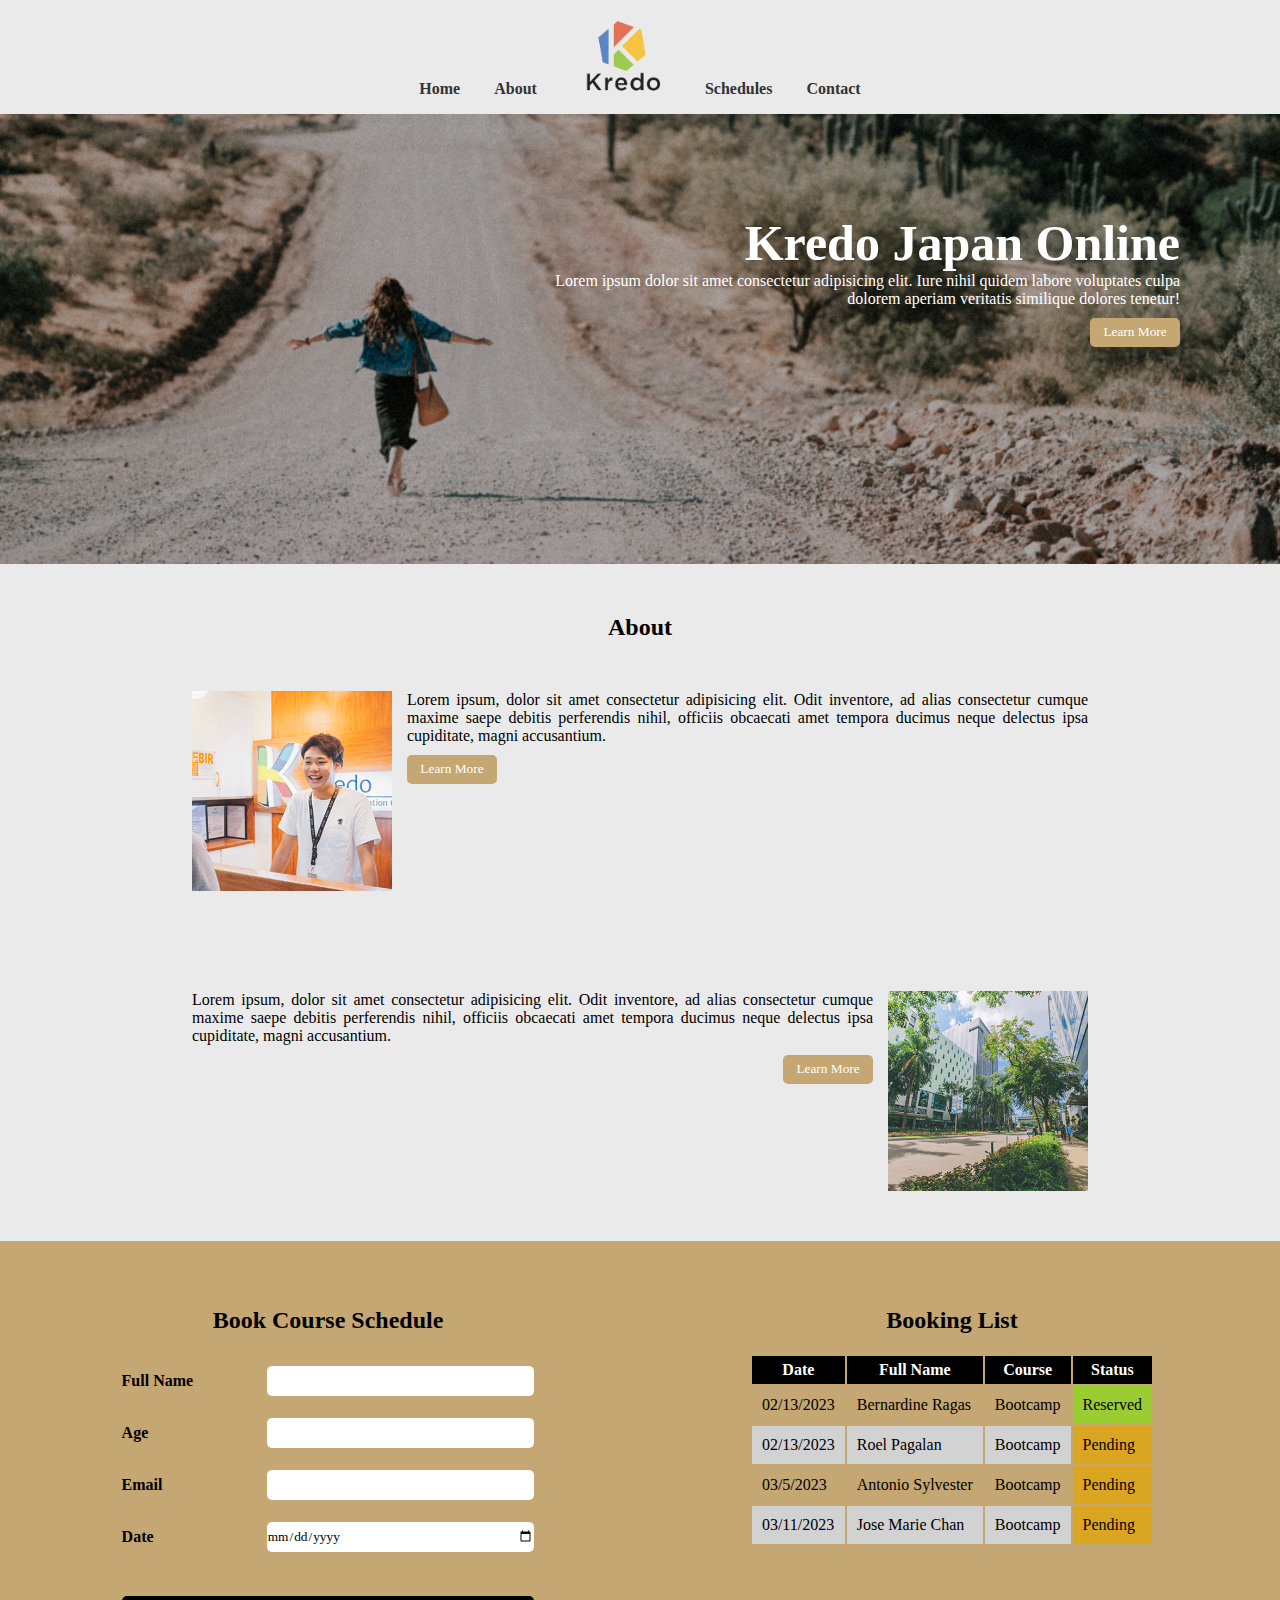
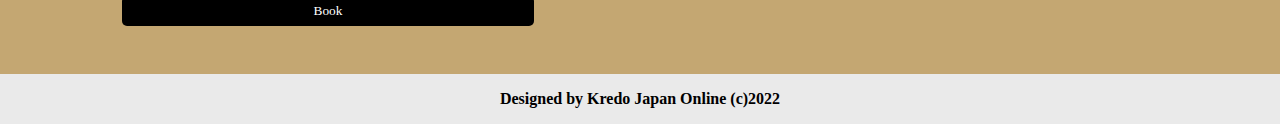
<file: ACTIVITY-AFTER/index.html>
<!DOCTYPE html>
<html lang="en">

<head>
    <meta charset="UTF-8">
    <meta name="viewport" content="width=device-width, initial-scale=1.0">
    <link rel="stylesheet" href="assets/css/style.css">
    <title>ACTIVITY AFTER</title>
</head>

<body>
    <!-- [0] Beginning of header -->
    <header>

    </header>
    <!-- [0] End of header -->

    <!-- [1] Beginning of nav -->
    <nav>
        <ul>
            <li><a href="#">Home</a></li>
            <li><a href="#">About</a></li>
            <li>
                <div class="logo">
                    <img src="assets/images/kredo-logo.png" alt="kredo-pic">
                </div>
            </li>
            <li><a href="#">Schedules</a></li>
            <li><a href="#">Contact</a></li>
        </ul>
    </nav>
    <!-- [1] End of nav -->

    <!-- [2] Beginning of Section -->
    <section>
        <div id="atf">
            <div class="background"></div>
            <div class="atf-content">
                <h1>Kredo Japan Online</h1>
                <p>Lorem ipsum dolor sit amet consectetur adipisicing elit. Iure nihil quidem labore voluptates culpa
                    dolorem aperiam veritatis similique dolores tenetur!</p>
                <button class="button">Learn More</button>
            </div>
        </div>
    </section>
    <!-- [2] End of Section -->

    <article>
        <!-- [3] Beginning of About -->
        <div id="about">
            <h2>About</h2>
            <div class="about-content-1">
                <div>
                    <img src="assets/images/img1.png" alt="#">
                </div>
                <p>Lorem ipsum, dolor sit amet consectetur adipisicing elit. Odit inventore, ad alias consectetur cumque
                    maxime saepe debitis perferendis nihil, officiis obcaecati amet tempora ducimus neque delectus ipsa
                    cupiditate, magni accusantium.</p>
                <a href=""><button class="button">Learn More</button></a>
            </div>
            <div class="about-content-2">
                <div>
                    <img src="assets/images/img2.png" alt="#">
                </div>
                <p>Lorem ipsum, dolor sit amet consectetur adipisicing elit. Odit inventore, ad alias consectetur cumque
                    maxime saepe debitis perferendis nihil, officiis obcaecati amet tempora ducimus neque delectus ipsa
                    cupiditate, magni accusantium.</p>
                <a href=""><button class="button">Learn More</button></a>
            </div>
        </div>
        <!-- [3] End of About -->
    </article>

    <main>
        <!-- [4] Beginning of Reservation -->
        <div id="reservation">
            <!-- Beginning of Left-Form -->
            <div class="reservation-form">
                <h2>Book Course Schedule</h2>
                <table>
                    <!-- name -->
                    <tr>
                        <td><label for="full-name" id="name">Full Name</label></td>
                        <td><input type="text"></td>
                    </tr>
                    <!-- age -->
                    <tr>
                        <td><label for="age" id="age">Age</label></td>
                        <td><input type="number"></td>
                    </tr>
                    <!-- email -->
                    <tr>
                        <td><label for="email" id="email">Email</label></td>
                        <td><input type="email"></td>
                    </tr>
                    <!-- date -->
                    <tr>
                        <td><label for="date">Date</label></td>
                        <td> <input type="date"></td>
                    </tr>
                </table>
                <table> <!-- Another table for wide Book-button -->
                    <tr>
                        <td><input type="submit" class="form-btn" value="Book"></td>
                    </tr>
                </table>
            </div>
            <!-- End of Left Form -->

            <!-- Beginning of Right Table -->
            <div class="reservation-table">
                <h2>Booking List</h2>
                <table>
                    <tr>
                        <th>Date</th>
                        <th>Full Name</th>
                        <th>Course</th>
                        <th>Status</th>
                    </tr>
                    <tr>
                        <td>02/13/2023</td>
                        <td>Bernardine Ragas</td>
                        <td>Bootcamp</td>
                        <td class="reserved">Reserved</td>
                    </tr>
                    <tr class="even-data">
                        <td>02/13/2023</td>
                        <td>Roel Pagalan</td>
                        <td>Bootcamp</td>
                        <td class="pending">Pending</td>
                    </tr>
                    <tr>
                        <td>03/5/2023</td>
                        <td>Antonio Sylvester</td>
                        <td>Bootcamp</td>
                        <td class="pending">Pending</td>
                    </tr>
                    <tr class="even-data">
                        <td>03/11/2023</td>
                        <td>Jose Marie Chan</td>
                        <td>Bootcamp</td>
                        <td class="pending">Pending</td>
                    </tr>
                </table>
            </div>
        </div>
        <!-- [4] End of Reservation -->
    </main>
    <!-- [5] Beginning of Footer -->
    <footer>
        <div>Designed by Kredo Japan Online (c)2022</div>
    </footer>
    <!-- [5] End of Footer -->

</body>

</html>
</file>
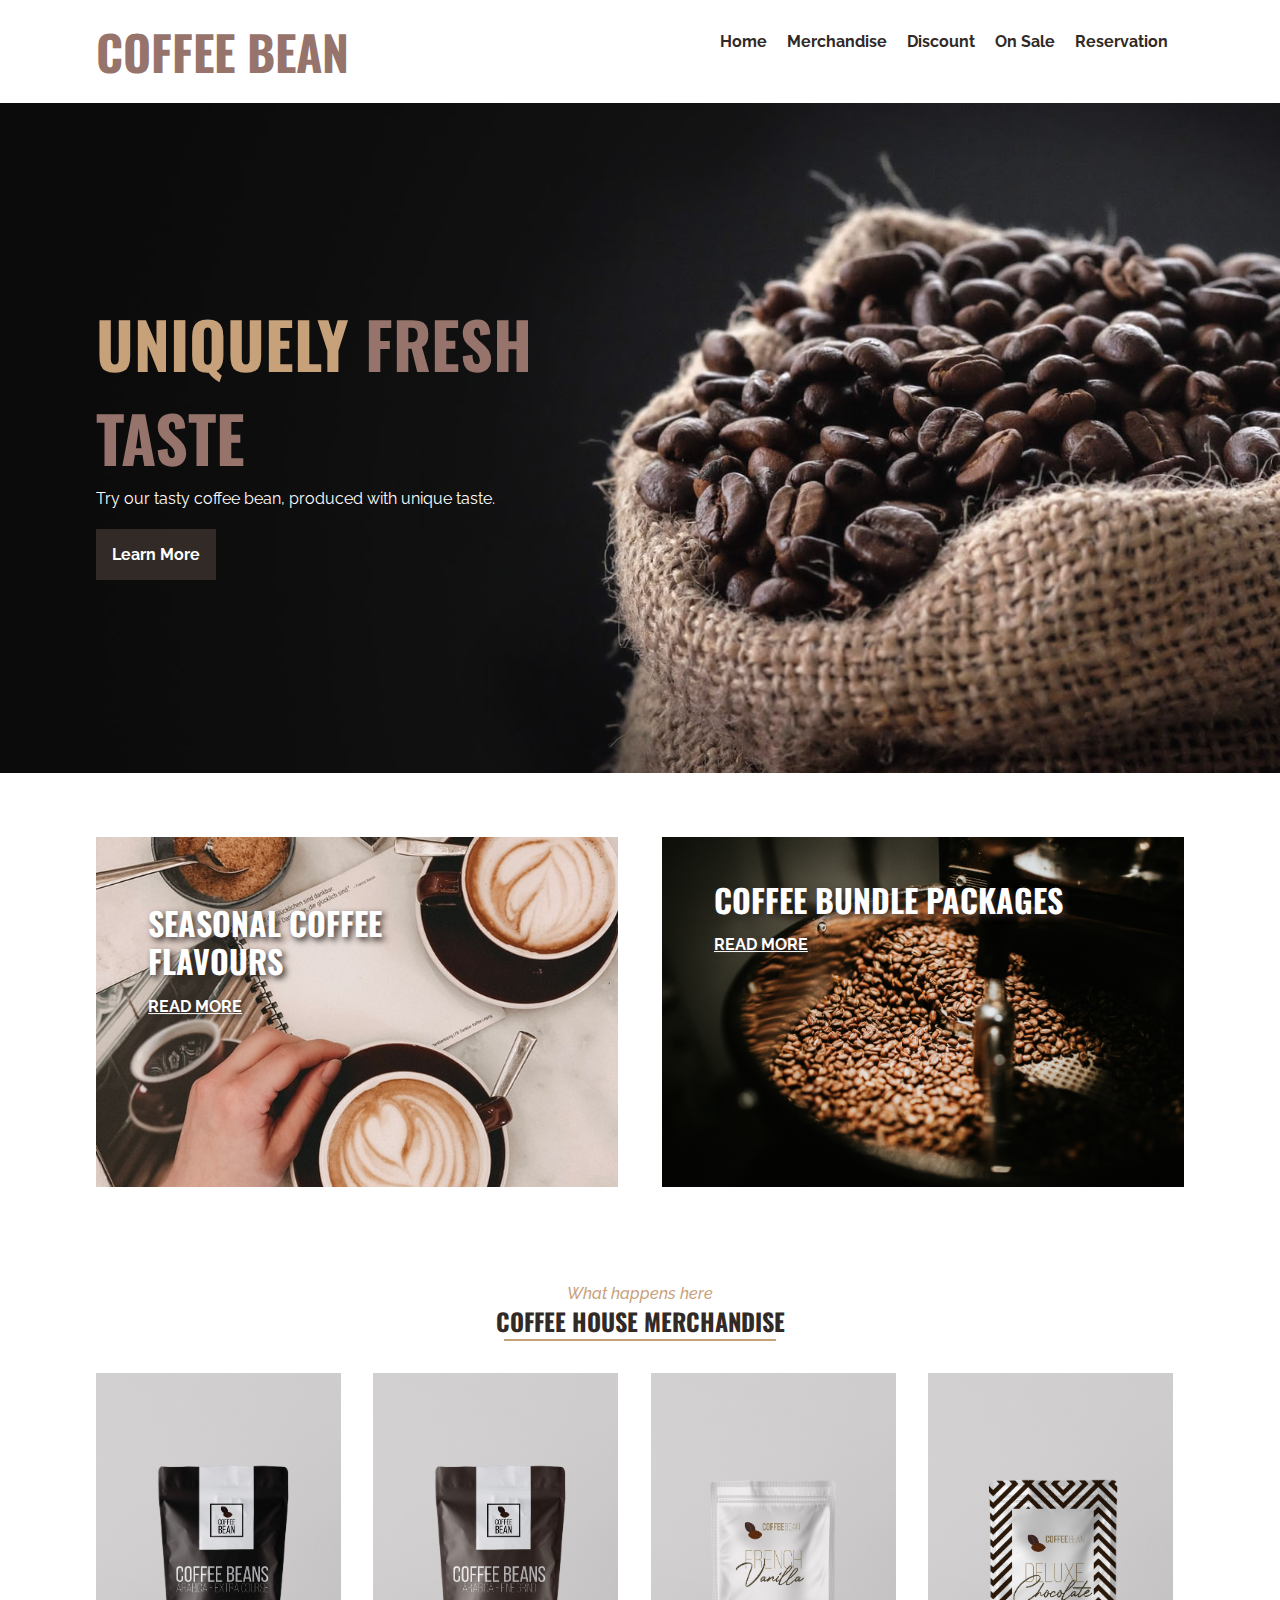
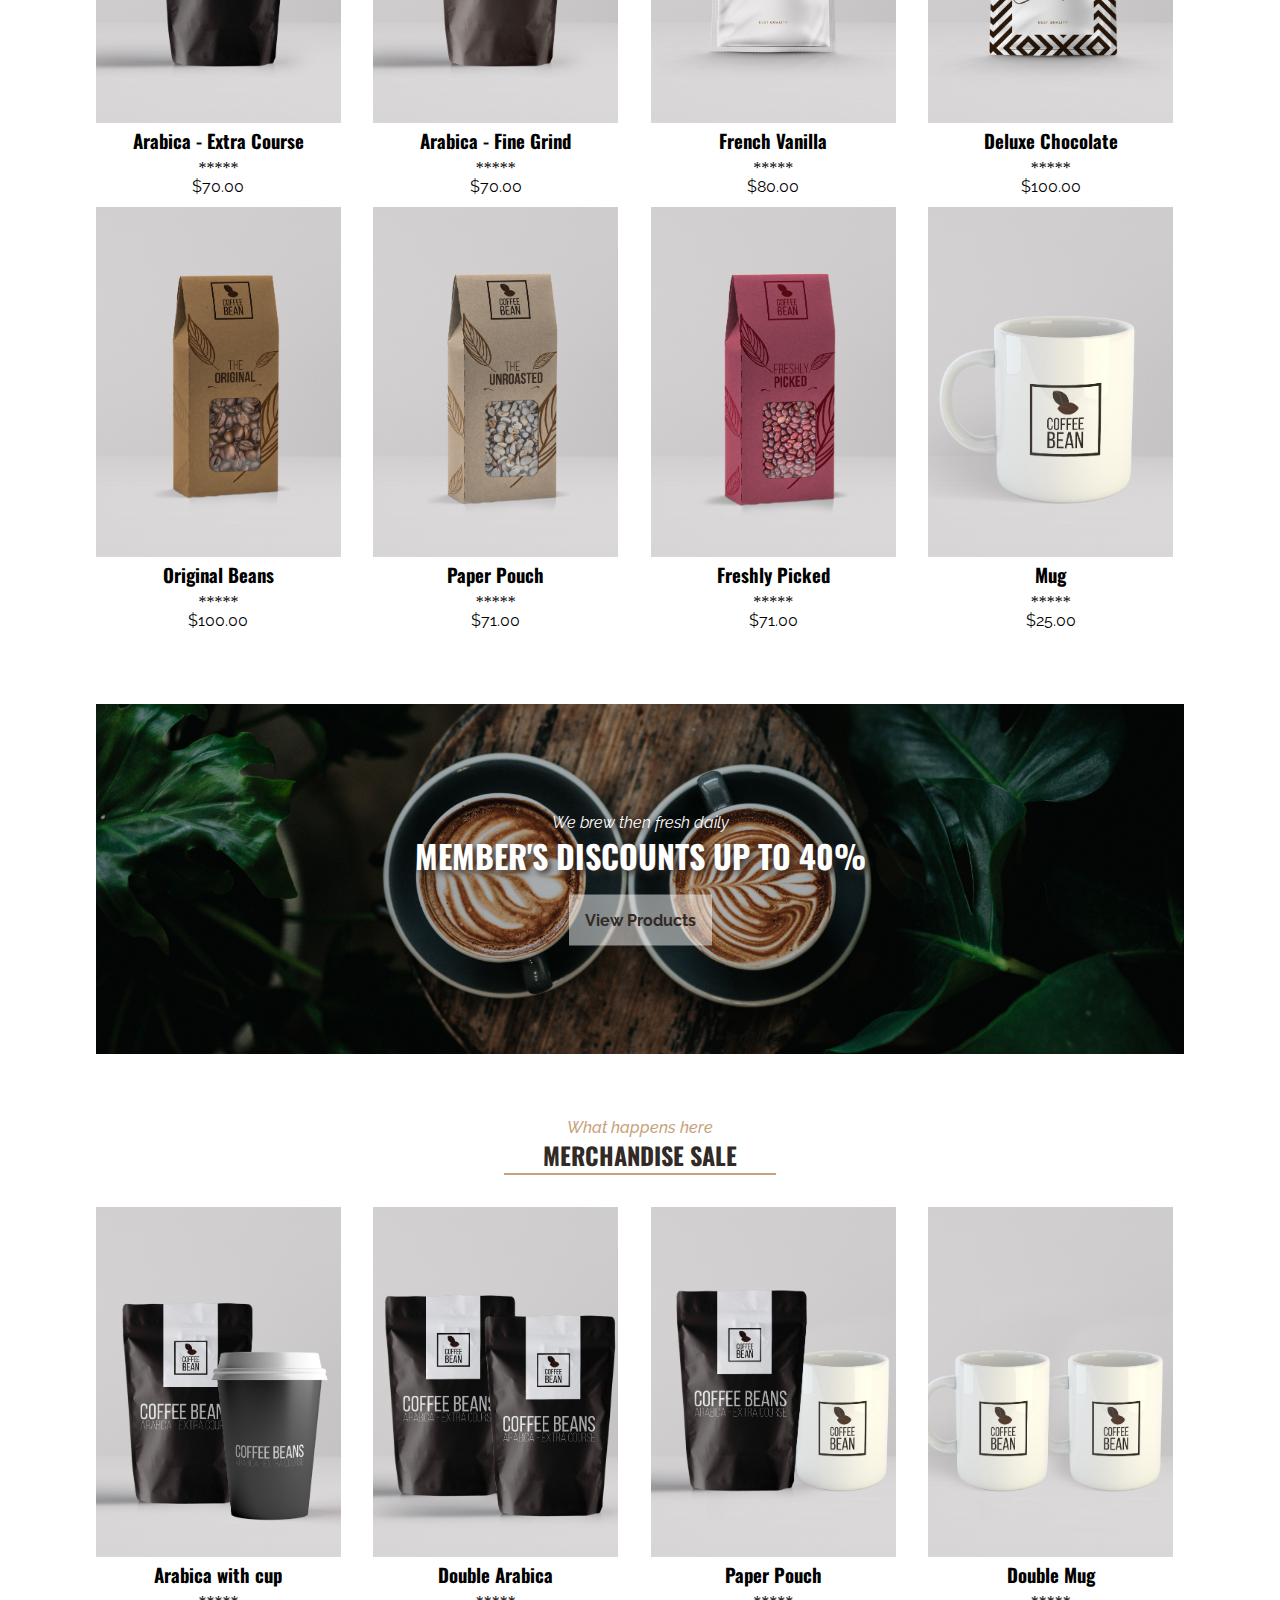
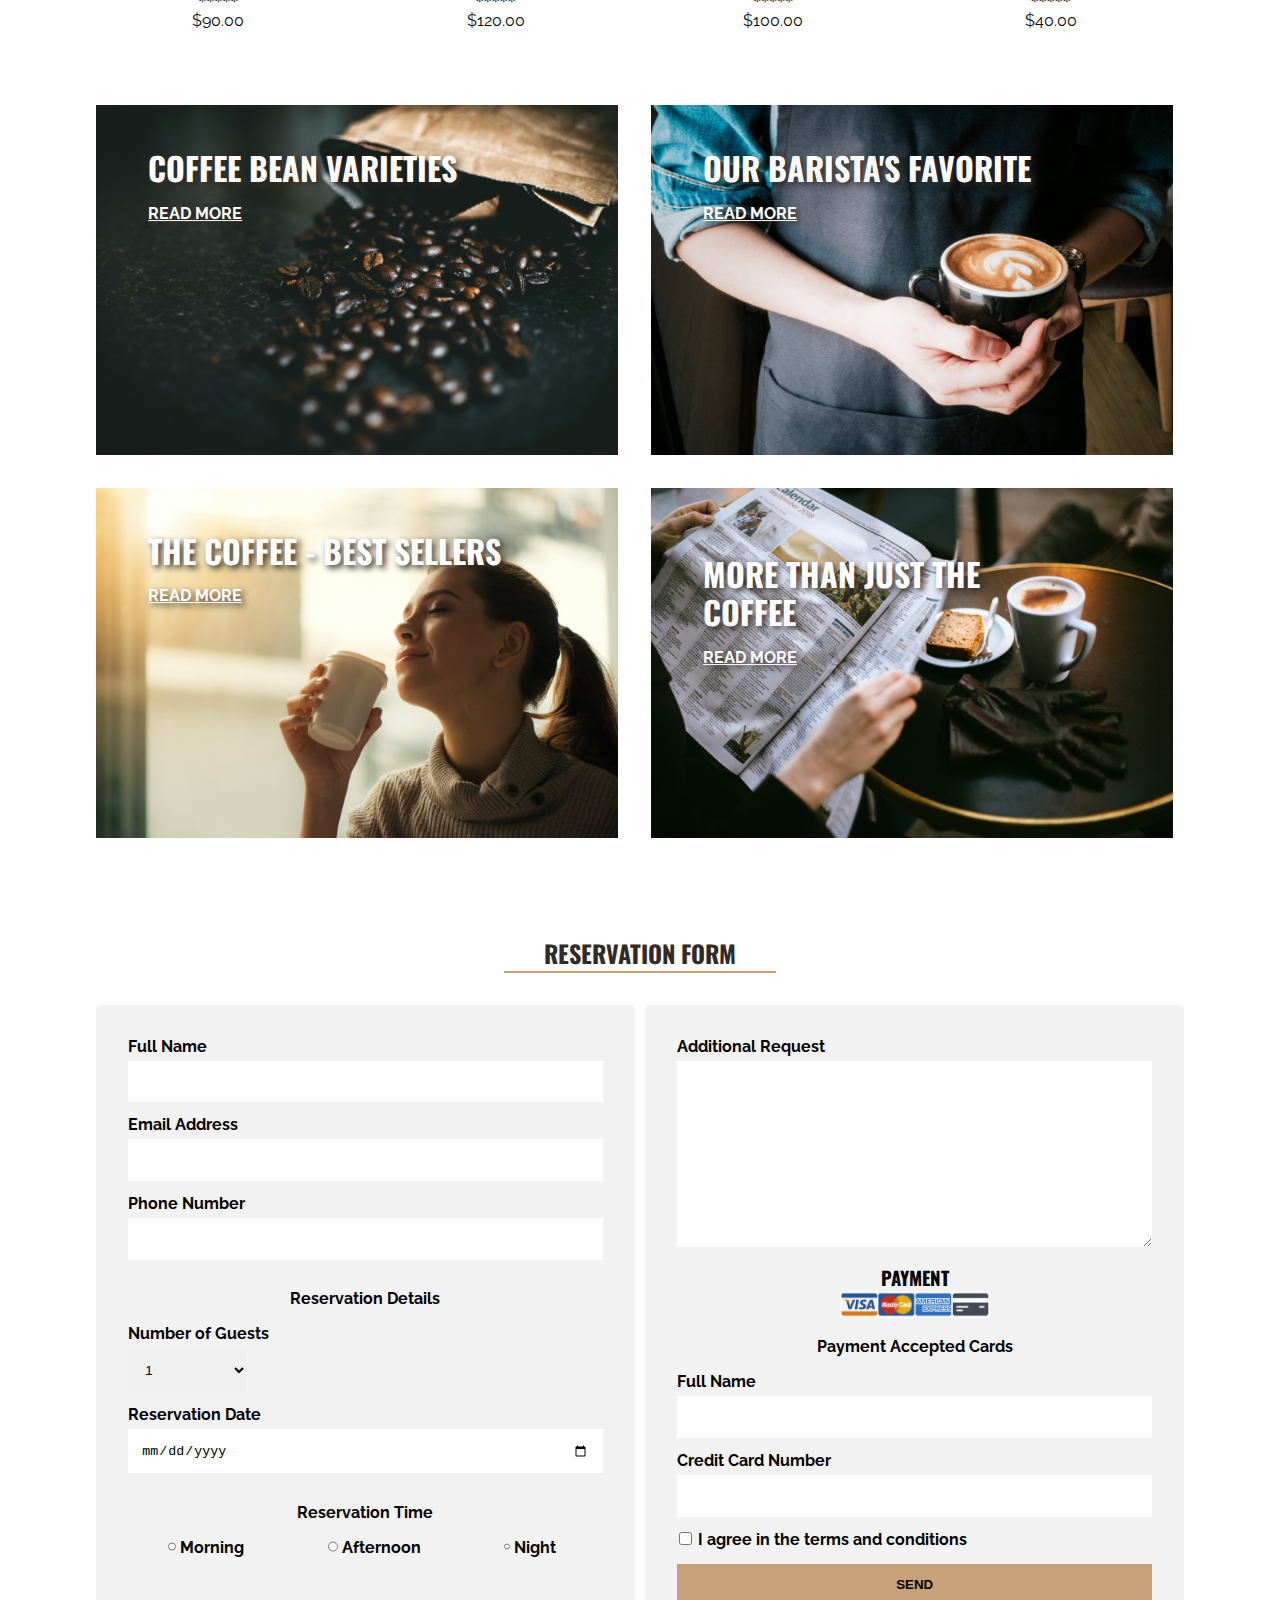
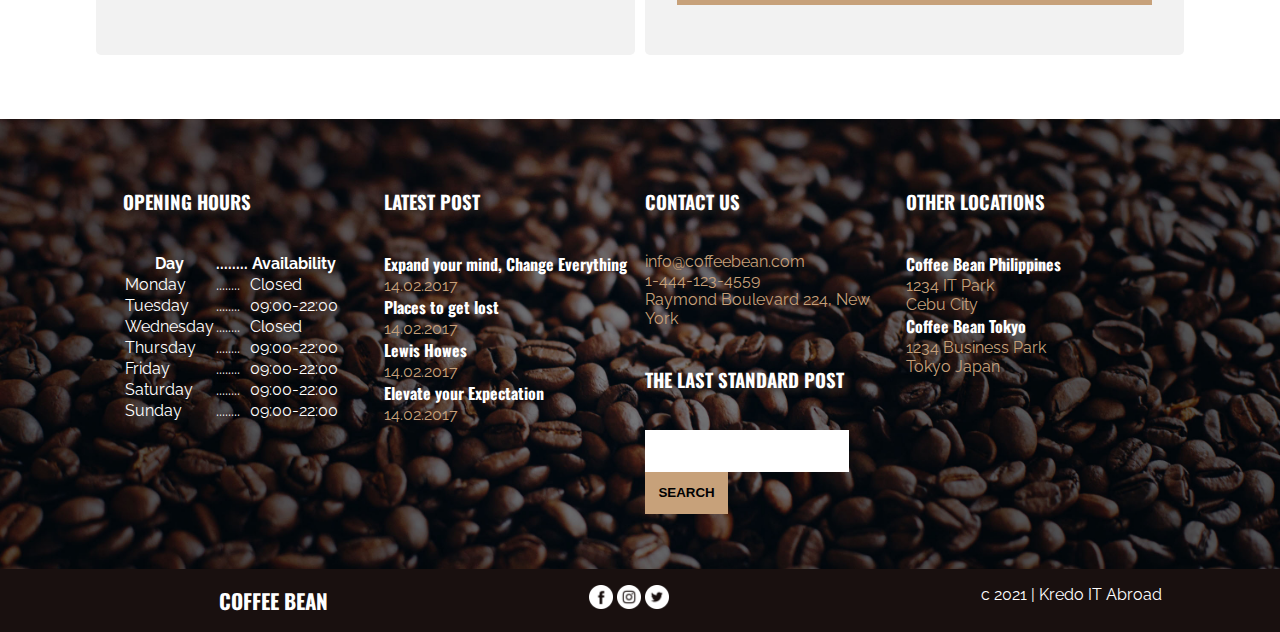
<file: COFEE-BEAN-SEPTEMBER-EXTRA/index.html>
<!DOCTYPE html>
<html lang="en">

<head>
    <meta charset="UTF-8">
    <meta name="viewport" content="width=device-width, initial-scale=1.0">
    <link rel="stylesheet" href="assets/css/style.css">
    <title>Coffee Bean</title>
</head>

<body>
    <div class="wrapper">
        <!-- [1] Beginning of Navbar -->
        <nav>
            <div class="nav">
                <h1><a href="index.html">coffee bean</a></h1>
                <ul>
                    <li><a href="index.html">home</a></li>
                    <li><a href="merch.html">merchandise</a></li>
                    <li><a href="discount.html">discount</a></li>
                    <li><a href="#">on sale</a></li>
                    <li><a href="index.html#reservation">reservation</a></li>
                </ul>
            </div>
            <!-- [2] Beginning of Banner -->
            <div class="banner">
                <div class="banner-text">
                    <h2>uniquely <span>fresh taste</span></h2>
                    <p>Try our tasty coffee bean, produced with unique taste.</p>
                    <a href="#">Learn More</a>
                </div>
            </div>
            <!-- End of Banner -->
            <!-- [3] Beginning of Ads-->
            <div class="ads">
                <div class="ads-items ads-item1">
                    <div class="ads-text">
                        <h3>seasonal coffee flavours</h3>
                        <a href="#">read more</a>
                    </div>
                </div>
                <div class="ads-items ads-item2">
                    <div class="ads-text">
                        <h3>coffee bundle packages</h3>
                        <a href="#">read more</a>
                    </div>
                </div>
            </div>
            <!-- [3] End of Ads-->
        </nav>
        <!-- End of Navbar -->

        <!--  Beginning of Article-->
        <article>
            <!-- [4] Beginning of Merchandise -->
            <div class="merch" id="merch">
                <div class="section-header">
                    <span>What happens here</span>
                    <h2>coffee house merchandise</h2>
                    <hr>
                </div>
                <div class="merch-gallery">
                    <div class="merch-items">
                        <img src="assets/images/merch-img1.jpg" alt="#" id="merch1">
                        <h3>Arabica - Extra Course</h3>
                        <span>*****</span>
                        <p>$70.00</p>
                    </div>
                    <div class="merch-items">
                        <img src="assets/images/merch-img2.jpg" alt="#" id="merch2">
                        <h3>Arabica - Fine Grind</h3>
                        <span>*****</span>
                        <p>$70.00</p>
                    </div>
                    <div class="merch-items">
                        <img src="assets/images/merch-img3.jpg" alt="#">
                        <h3>French Vanilla</h3>
                        <span>*****</span>
                        <p>$80.00</p>
                    </div>
                    <div class="merch-items">
                        <img src="assets/images/merch-img4.jpg" alt="#" id="merch4">
                        <h3>Deluxe Chocolate</h3>
                        <span>*****</span>
                        <p>$100.00</p>
                    </div>
                    <div class="merch-items">
                        <img src="assets/images/merch-img5.jpg" alt="#" id="merch5">
                        <h3>Original Beans</h3>
                        <span>*****</span>
                        <p>$100.00</p>
                    </div>
                    <div class="merch-items">
                        <img src="assets/images/merch-img6.jpg" alt="#">
                        <h3>Paper Pouch</h3>
                        <span>*****</span>
                        <p>$71.00</p>
                    </div>
                    <div class="merch-items">
                        <img src="assets/images/merch-img7.jpg" alt="#">
                        <h3>Freshly Picked</h3>
                        <span>*****</span>
                        <p>$71.00</p>
                    </div>
                    <div class="merch-items">
                        <img src="assets/images/merch-img8.jpg" alt="#">
                        <h3>Mug</h3>
                        <span>*****</span>
                        <p>$25.00</p>
                    </div>
                </div>
            </div>
            <!-- [4] End of Merchandise -->

            <!--  [5] Beginning of Discount -->
            <div class="discount">
                <div class="discount-text">
                    <span>We brew then fresh daily</span>
                    <h2>member's discounts up to 40%</h2>
                    <a href="discount.html#subscription">View Products</a>
                </div>
            </div>
            <!--  [5] End of Discount -->

            <!--  [6] Beginning of Discount -->
            <div class="merch">
                <div class="section-header">
                    <span>What happens here</span>
                    <h2>merchandise sale</h2>
                    <hr>
                </div>
                <div class="merch-gallery">
                    <div class="merch-items">
                        <img src="assets/images/merch-img9.jpg" alt="#">
                        <h3>Arabica with cup</h3>
                        <span>*****</span>
                        <p>$90.00</p>
                    </div>
                    <div class="merch-items">
                        <img src="assets/images/merch-img10.jpg" alt="#">
                        <h3>Double Arabica</h3>
                        <span>*****</span>
                        <p>$120.00</p>
                    </div>
                    <div class="merch-items">
                        <img src="assets/images/merch-img11.jpg" alt="#">
                        <h3>Paper Pouch</h3>
                        <span>*****</span>
                        <p>$100.00</p>
                    </div>
                    <div class="merch-items">
                        <img src="assets/images/merch-img12.jpg" alt="#">
                        <h3>Double Mug</h3>
                        <span>*****</span>
                        <p>$40.00</p>
                    </div>
                </div>
            </div>

            <!--  [6] End of Discount -->
            <!--  [7] Beginning of Ads2 -->
            <div class="ads2">
                <div class="ads-items ads-item3">
                    <div class="ads-text">
                        <h3>coffee bean varieties</h3>
                        <a href="#">read more</a>
                    </div>
                </div>
                <div class="ads-items ads-item4">
                    <div class="ads-text">
                        <h3>our barista's favorite</h3>
                        <a href="#">read more</a>
                    </div>
                </div>
                <div class="ads-items ads-item5">
                    <div class="ads-text">
                        <h3>the coffee - best sellers</h3>
                        <a href="#">read more</a>
                    </div>
                </div>
                <div class="ads-items ads-item6">
                    <div class="ads-text">
                        <h3>more than just the coffee</h3>
                        <a href="#">read more</a>
                    </div>
                </div>
            </div>
            <!--  [7] End of Ads2 -->
            <!-- [8] Beginning of Reservation -->
            <div class="reservation" id="reservation">
                <div class="section-header">
                    <h2>reservation form</h2>
                    <hr>
                </div>
                <form action="#">
                    <!-- Beginning of form-group left -->
                    <div class="form-group">
                        <!-- Name Form -->
                        <label for="name">Full Name</label>
                        <br>
                        <input type="text">
                        <br>
                        <!-- Email Form -->
                        <label for="email">Email Address</label>
                        <br>
                        <input type="email">
                        <br>
                        <!-- Phone Form -->
                        <label for="phone">Phone Number</label>
                        <br>
                        <input type="text">
                        <br>
                        <!-- Reservation Details -->
                        <p>Reservation Details</p>
                        <!-- Guests Forms -->
                        <label for="guest">Number of Guests</label>
                        <br>
                        <select name="guest" id="guests">
                            <option value="guest1">1</option>
                            <option value="guest2">2</option>
                            <option value="guest3">3</option>
                            <option value="guest3">4</option>
                            <option value="guest4">More than 4</option>
                        </select>
                        <br>
                        <!-- Date Forms -->
                        <label for="date">Reservation Date</label>
                        <br>
                        <input type="date">
                        <br>
                        <!-- Reservation Time Forms -->
                        <div class="res-time">
                            <p>Reservation Time</p>
                            <div class="res-time-selection">
                                <div class="res-time-selections">
                                    <input type="radio" name="subscription" required>
                                    <label for="morning">Morning</label>
                                </div>
                                <div class="res-time-selections">
                                    <input type="radio" name="subscription" required>
                                    <label for="afternoon">Afternoon</label>
                                </div>
                                <div class="res-time-selections">
                                    <input type="radio" name="subscription" required>
                                    <label for="night">Night</label>
                                </div>
                            </div>
                        </div>
                    </div>
                    <!-- End of form-group left-->
                    <!-- Beginning of form-group right -->
                    <div class="form-group">
                        <!-- Additional Request -->
                        <label for="comment">Additional Request</label>
                        <textarea name="comment" id="comment" cols="30" rows="10">
                            </textarea>
                        <h3>payment</h3>
                        <p>Payment Accepted Cards</p>
                        <!-- Full Name Forms -->
                        <label for="name">Full Name</label>
                        <br>
                        <input type="text">
                        <br>
                        <!-- Credit Card Forms -->
                        <label for="creditcard">Credit Card Number</label>
                        <br>
                        <input type="text">
                        <br>
                        <!-- Agreement Forms -->
                        <div class="res-agreement">
                            <div class="agreement-check">
                                <input type="checkbox" id="checkbox">
                                <label for="checkbox">I agree in the terms and conditions</label>
                            </div>
                            <!-- Send Button -->
                            <input type="submit" value="send">
                        </div>
                    </div>
                    <!-- End of form-group right -->
                </form>
            </div>
            <!-- [8] End of Reservation -->
        </article>
        <!-- [9] Beginning of footer -->
        <footer>
            <div class="footer-contents">
                <!-- Beginning of widgets1 -->
                <div class="footer-widgets">
                    <h3>opening hours</h3>
                    <table>
                        <thead>
                            <tr>
                                <th>Day</th>
                                <th>........</th>
                                <th>Availability</th>
                            </tr>
                        </thead>
                        <tbody>
                            <tr>
                                <td>Monday</td>
                                <td>........</td>
                                <td>Closed</td>
                            </tr>
                            <tr>
                                <td>Tuesday</td>
                                <td>........</td>
                                <td>09:00-22:00</td>
                            </tr>
                            <tr>
                                <td>Wednesday</td>
                                <td>........</td>
                                <td>Closed</td>
                            </tr>
                            <tr>
                                <td>Thursday</td>
                                <td>........</td>
                                <td>09:00-22:00</td>
                            </tr>
                            <tr>
                                <td>Friday</td>
                                <td>........</td>
                                <td>09:00-22:00</td>
                            </tr>
                            <tr>
                                <td>Saturday</td>
                                <td>........</td>
                                <td>09:00-22:00</td>
                            </tr>
                            <tr>
                                <td>Sunday</td>
                                <td>........</td>
                                <td>09:00-22:00</td>
                            </tr>
                        </tbody>
                    </table>
                </div>
                <!-- End of widgets1 -->
                <!-- Beginning of widgets2 -->
                <div class="footer-widgets">
                    <h3>latest post</h3>
                    <h4>Expand your mind, Change Everything</h4>
                    <p>14.02.2017</p>
                    <h4>Places to get lost</h4>
                    <p>14.02.2017</p>
                    <h4>Lewis Howes</h4>
                    <p>14.02.2017</p>
                    <h4>Elevate your Expectation</h4>
                    <p>14.02.2017</p>
                </div>
                <!-- End of widgets2 -->
                <!-- Beginning of widgets3 -->
                <div class="footer-widgets">
                    <h3>contact us</h3>
                    <p>info@coffeebean.com</p>
                    <p>1-444-123-4559</p>
                    <p>Raymond Boulevard 224, New York</p>
                    <div class="footer-form">
                        <h3>the last standard post</h3>
                        <input type="search" id="search" name="search">
                        <input type="submit" id="search-button" name="search" value="SEARCH">
                    </div>
                </div>
                <!-- End of widgets3 -->
                <!-- Beginning of widgets4 -->
                <div class="footer-widgets">
                    <h3>other locations</h3>
                    <h4>Coffee Bean Philippines</h4>
                    <p>1234 IT Park</p>
                    <p>Cebu City</p>
                    <h4>Coffee Bean Tokyo</h4>
                    <p>1234 Business Park</p>
                    <p>Tokyo Japan</p>
                </div>
                <!-- End of widgets4 -->
            </div>
        </footer>
        <!-- [9] End of footer -->
        <!-- [10] Beginning of -->
    </div>
    <div class="footer-social">
        <div class="social-widgets">
            <a href="#top">coffee bean</a>
        </div>
        <div class="social-widgets">
            <img src="assets/images/icon-fb.png" alt="fb">
            <img src="assets/images/icon-ig.png" alt="ig">
            <img src="assets/images/icon-tw.png" alt="tw">
        </div>
        <div class="social-widgets">
            <p>c 2021 | Kredo IT Abroad</p>
        </div>
    </div>
    <!-- End of wrapper  -->
</body>

</html>
</file>
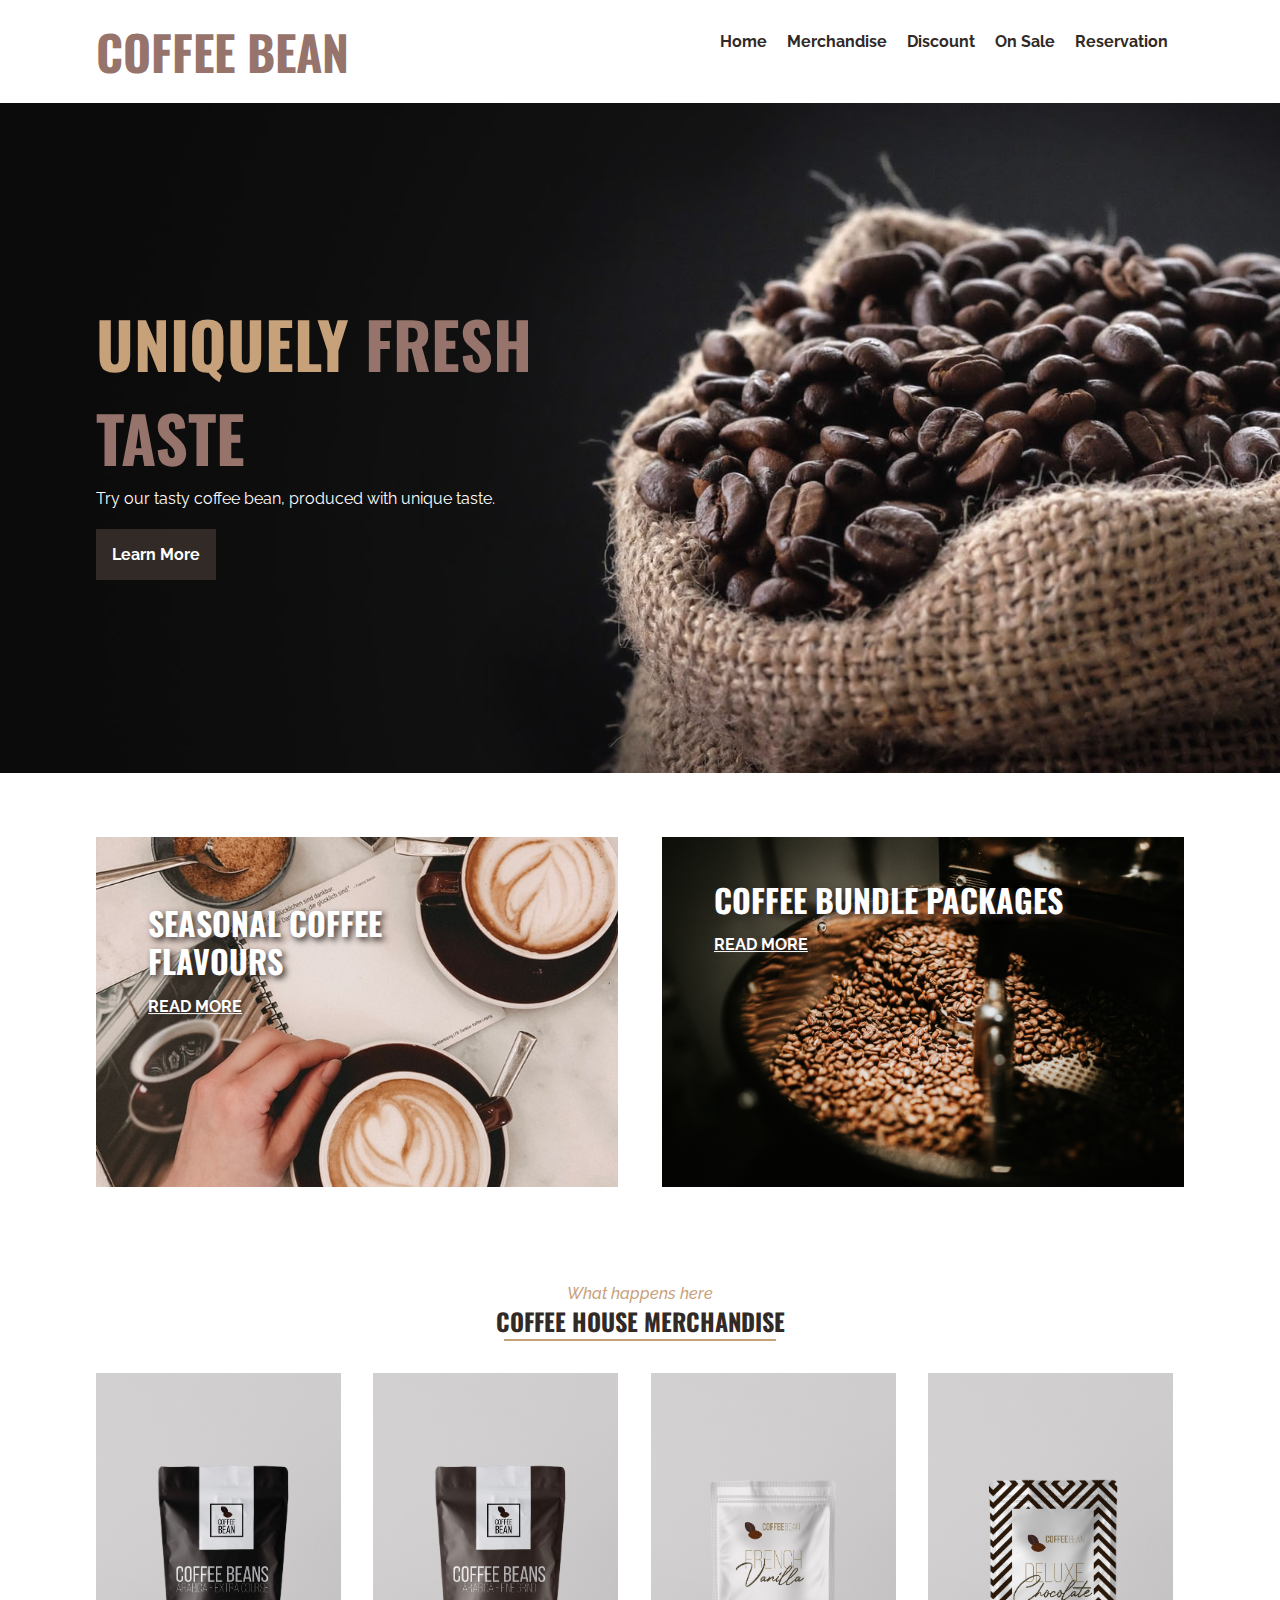
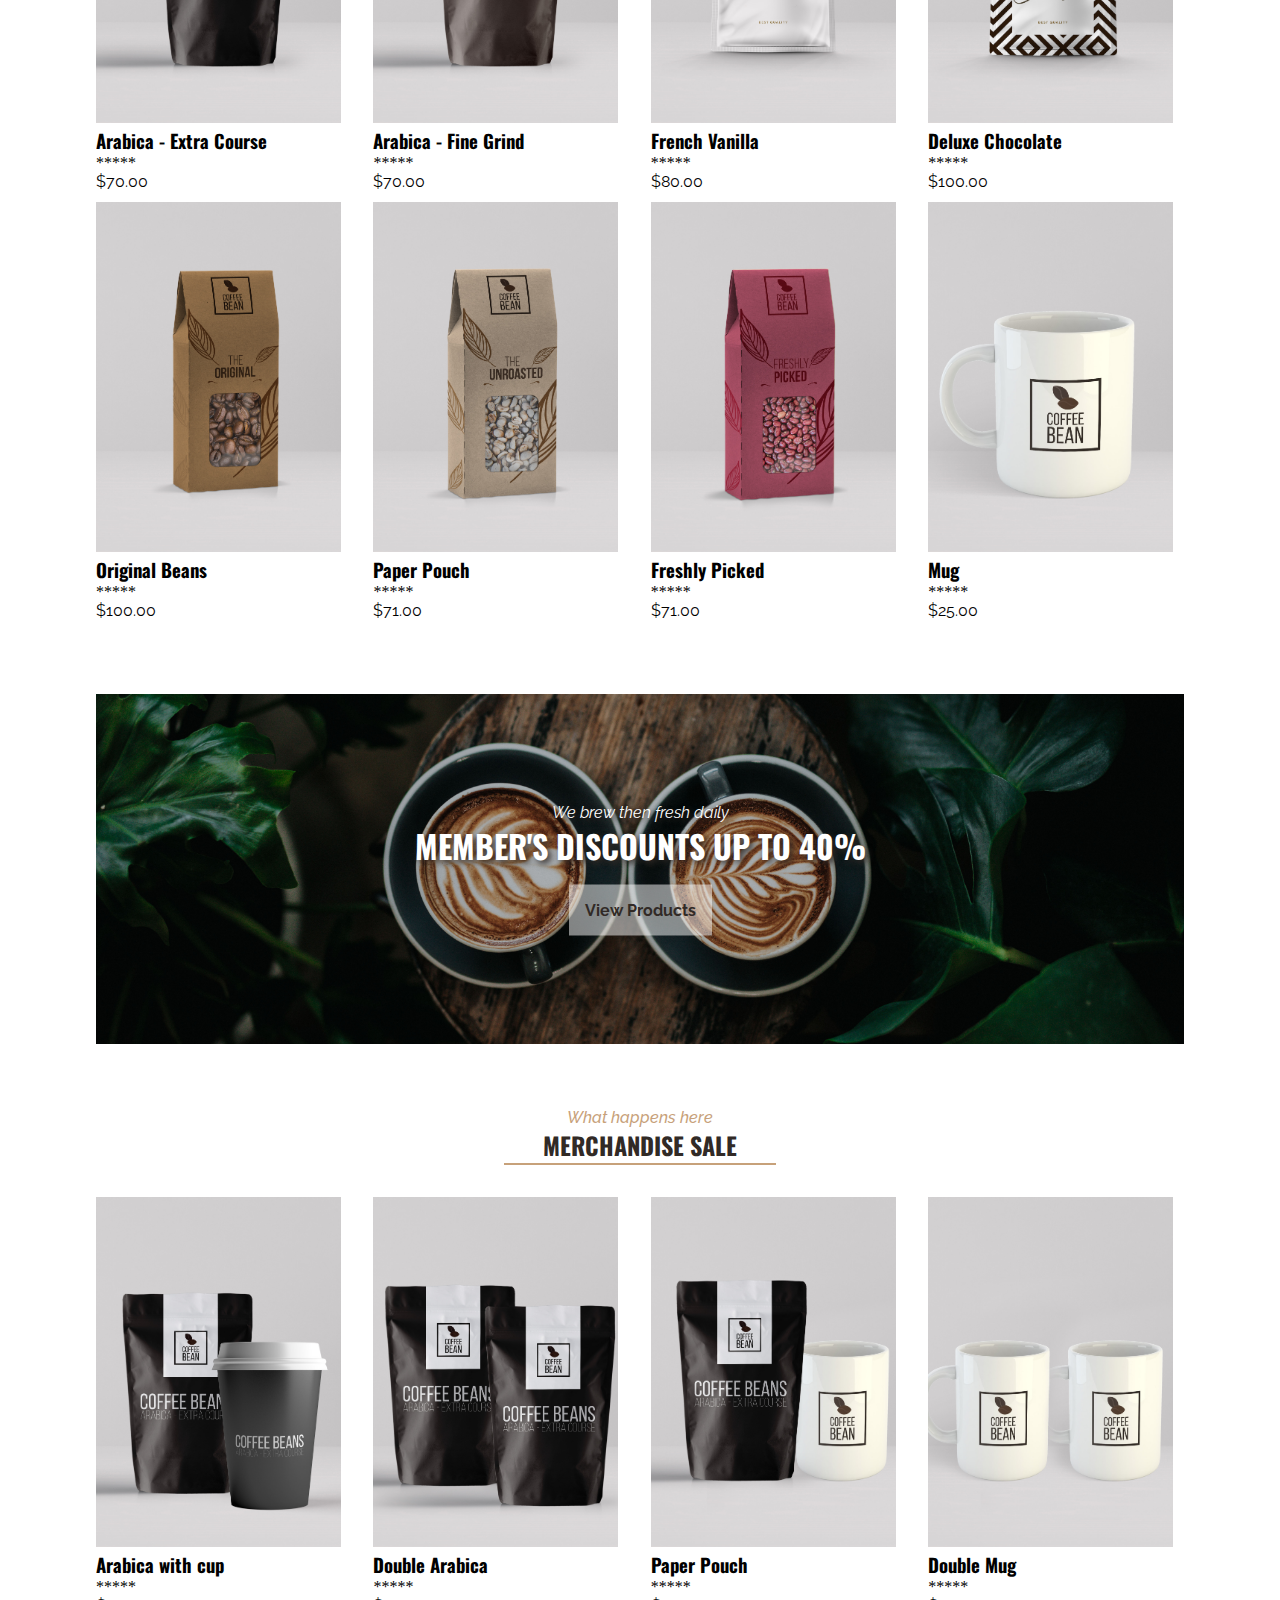
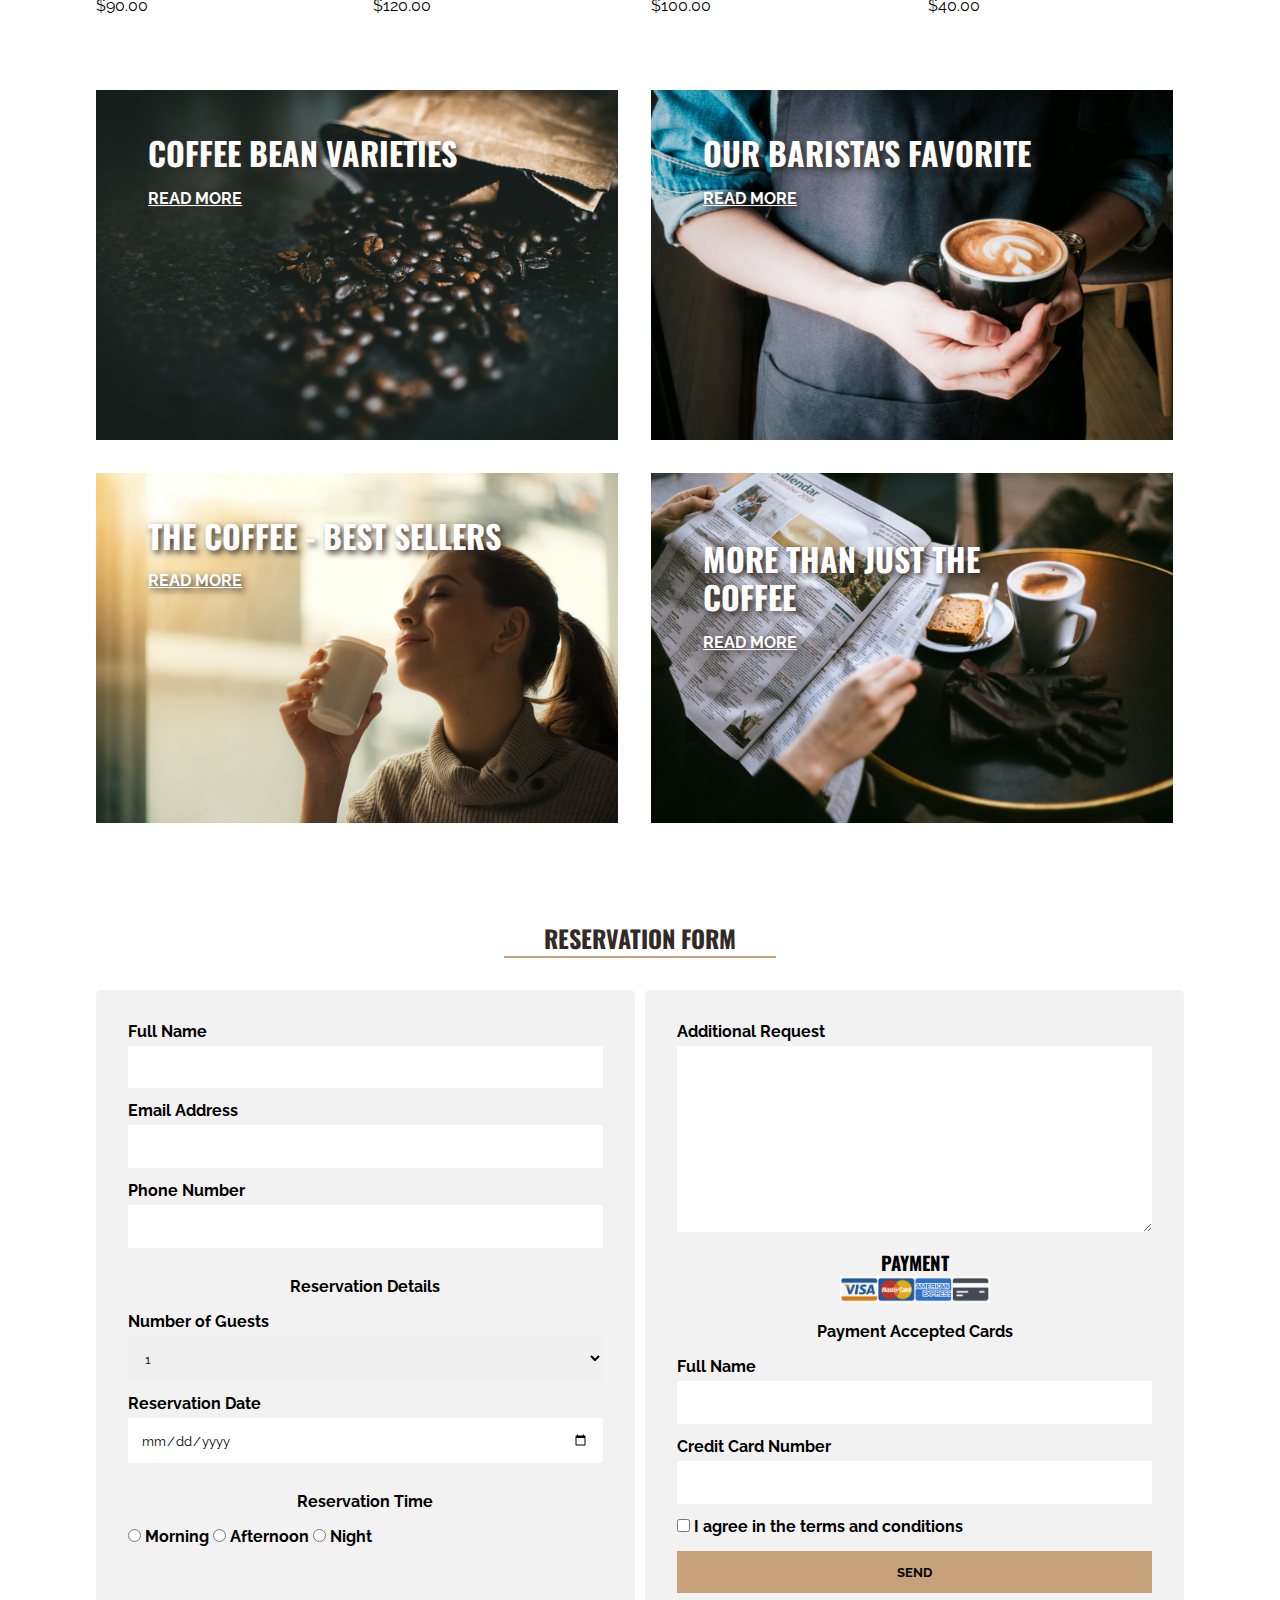
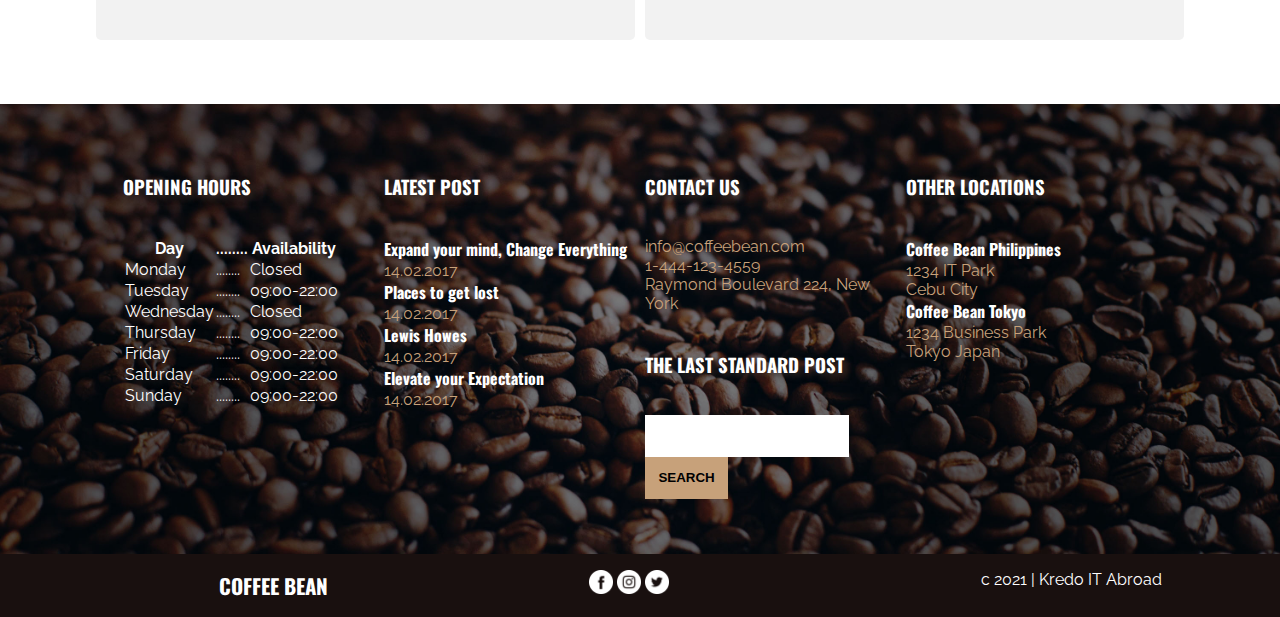
<file: COFEE-BEAN-SEPTEMBER/index.html>
<!DOCTYPE html>
<html lang="en">

<head>
    <meta charset="UTF-8">
    <meta name="viewport" content="width=device-width, initial-scale=1.0">
    <link rel="stylesheet" href="assets/css/style.css">
    <title>Coffee Bean</title>
</head>

<body>
    <div class="wrapper">
        <!-- [1] Beginning of Navbar -->
        <nav>
            <div class="nav">
                <h1><a href="#">coffee bean</a></h1>
                <ul>
                    <li><a href="#">home</a></li>
                    <li><a href="#">merchandise</a></li>
                    <li><a href="#">discount</a></li>
                    <li><a href="#">on sale</a></li>
                    <li><a href="#">reservation</a></li>
                </ul>
            </div>
            <!-- [2] Beginning of Banner -->
            <div class="banner">
                <div class="banner-text">
                    <h2>uniquely <span>fresh taste</span></h2>
                    <p>Try our tasty coffee bean, produced with unique taste.</p>
                    <a href="#">Learn More</a>
                </div>
            </div>
            <!-- End of Banner -->
            <!-- [3] Beginning of Ads-->
            <div class="ads">
                <div class="ads-items ads-item1">
                    <div class="ads-text">
                        <h3>seasonal coffee flavours</h3>
                        <a href="#">read more</a>
                    </div>
                </div>
                <div class="ads-items ads-item2">
                    <div class="ads-text">
                        <h3>coffee bundle packages</h3>
                        <a href="#">read more</a>
                    </div>
                </div>
            </div>
            <!-- [3] End of Ads-->
        </nav>
        <!-- End of Navbar -->

        <!--  Beginning of Article-->
        <article>
            <!-- [4] Beginning of Merchandise -->
            <div class="merch">
                <div class="section-header">
                    <span>What happens here</span>
                    <h2>coffee house merchandise</h2>
                    <hr>
                </div>
                <div class="merch-gallery">
                    <div class="merch-items">
                        <img src="assets/images/merch-img1.jpg" alt="#">
                        <h3>Arabica - Extra Course</h3>
                        <span>*****</span>
                        <p>$70.00</p>
                    </div>
                    <div class="merch-items">
                        <img src="assets/images/merch-img2.jpg" alt="#">
                        <h3>Arabica - Fine Grind</h3>
                        <span>*****</span>
                        <p>$70.00</p>
                    </div>
                    <div class="merch-items">
                        <img src="assets/images/merch-img3.jpg" alt="#">
                        <h3>French Vanilla</h3>
                        <span>*****</span>
                        <p>$80.00</p>
                    </div>
                    <div class="merch-items">
                        <img src="assets/images/merch-img4.jpg" alt="#">
                        <h3>Deluxe Chocolate</h3>
                        <span>*****</span>
                        <p>$100.00</p>
                    </div>
                    <div class="merch-items">
                        <img src="assets/images/merch-img5.jpg" alt="#">
                        <h3>Original Beans</h3>
                        <span>*****</span>
                        <p>$100.00</p>
                    </div>
                    <div class="merch-items">
                        <img src="assets/images/merch-img6.jpg" alt="#">
                        <h3>Paper Pouch</h3>
                        <span>*****</span>
                        <p>$71.00</p>
                    </div>
                    <div class="merch-items">
                        <img src="assets/images/merch-img7.jpg" alt="#">
                        <h3>Freshly Picked</h3>
                        <span>*****</span>
                        <p>$71.00</p>
                    </div>
                    <div class="merch-items">
                        <img src="assets/images/merch-img8.jpg" alt="#">
                        <h3>Mug</h3>
                        <span>*****</span>
                        <p>$25.00</p>
                    </div>
                </div>
            </div>
            <!-- [4] End of Merchandise -->

            <!--  [5] Beginning of Discount -->
            <div class="discount">
                <div class="discount-text">
                    <span>We brew then fresh daily</span>
                    <h2>member's discounts up to 40%</h2>
                    <a href="#">View Products</a>
                </div>
            </div>
            <!--  [5] End of Discount -->

            <!--  [6] Beginning of Discount -->
            <div class="merch">
                <div class="section-header">
                    <span>What happens here</span>
                    <h2>merchandise sale</h2>
                    <hr>
                </div>
                <div class="merch-gallery">
                    <div class="merch-items">
                        <img src="assets/images/merch-img9.jpg" alt="#">
                        <h3>Arabica with cup</h3>
                        <span>*****</span>
                        <p>$90.00</p>
                    </div>
                    <div class="merch-items">
                        <img src="assets/images/merch-img10.jpg" alt="#">
                        <h3>Double Arabica</h3>
                        <span>*****</span>
                        <p>$120.00</p>
                    </div>
                    <div class="merch-items">
                        <img src="assets/images/merch-img11.jpg" alt="#">
                        <h3>Paper Pouch</h3>
                        <span>*****</span>
                        <p>$100.00</p>
                    </div>
                    <div class="merch-items">
                        <img src="assets/images/merch-img12.jpg" alt="#">
                        <h3>Double Mug</h3>
                        <span>*****</span>
                        <p>$40.00</p>
                    </div>
                </div>
            </div>

            <!--  [6] End of Discount -->
            <!--  [7] Beginning of Ads2 -->
            <div class="ads2">
                <div class="ads-items ads-item3">
                    <div class="ads-text">
                        <h3>coffee bean varieties</h3>
                        <a href="#">read more</a>
                    </div>
                </div>
                <div class="ads-items ads-item4">
                    <div class="ads-text">
                        <h3>our barista's favorite</h3>
                        <a href="#">read more</a>
                    </div>
                </div>
                <div class="ads-items ads-item5">
                    <div class="ads-text">
                        <h3>the coffee - best sellers</h3>
                        <a href="#">read more</a>
                    </div>
                </div>
                <div class="ads-items ads-item6">
                    <div class="ads-text">
                        <h3>more than just the coffee</h3>
                        <a href="#">read more</a>
                    </div>
                </div>
            </div>
            <!--  [7] End of Ads2 -->
            <!-- [8] Beginning of Reservation -->
            <div class="reservation">
                <div class="section-header">
                    <h2>reservation form</h2>
                    <hr>
                </div>
                <form action="#">
                    <!-- Beginning of form-group left -->
                    <div class="form-group">
                        <!-- Name Form -->
                        <label for="name">Full Name</label>
                        <br>
                        <input type="text">
                        <br>
                        <!-- Email Form -->
                        <label for="email">Email Address</label>
                        <br>
                        <input type="email">
                        <br>
                        <!-- Phone Form -->
                        <label for="phone">Phone Number</label>
                        <br>
                        <input type="text">
                        <br>
                        <!-- Reservation Details -->
                        <p>Reservation Details</p>
                        <!-- Guests Forms -->
                        <label for="guest">Number of Guests</label>
                        <br>
                        <select name="guest" id="guests">
                            <option value="guest1">1</option>
                            <option value="guest2">2</option>
                            <option value="guest3">3</option>
                            <option value="guest3">4</option>
                            <option value="guest4">More than 4</option>
                        </select>
                        <br>
                        <!-- Date Forms -->
                        <label for="date">Reservation Date</label>
                        <br>
                        <input type="date">
                        <br>
                        <!-- Reservation Time Forms -->
                        <div class="res-time">
                            <p>Reservation Time</p>
                            <input type="radio" name="res-time" required>
                            <label for="morning">Morning</label>
                            <input type="radio" name="res-time" required>
                            <label for="afternoon">Afternoon</label>
                            <input type="radio" name="res-time" required>
                            <label for="night">Night</label>
                        </div>
                    </div>
                    <!-- End of form-group left-->
                    <!-- Beginning of form-group right -->
                    <div class="form-group">
                        <!-- Additional Request -->
                        <label for="comment">Additional Request</label>
                        <textarea name="comment" id="comment" cols="30" rows="10">
                            </textarea>
                        <h3>payment</h3>
                        <p>Payment Accepted Cards</p>
                        <!-- Full Name Forms -->
                        <label for="name">Full Name</label>
                        <br>
                        <input type="text">
                        <br>
                        <!-- Credit Card Forms -->
                        <label for="creditcard">Credit Card Number</label>
                        <br>
                        <input type="text">
                        <br>
                        <!-- Agreement Forms -->
                        <div class="res-agreement">
                            <div class="agreement-check">
                                <input type="checkbox" id="checkbox">
                                <label for="checkbox">I agree in the terms and conditions</label>
                            </div>
                            <!-- Send Button -->
                            <input type="submit" value="send">
                        </div>
                    </div>
                    <!-- End of form-group right -->
                </form>
            </div>
            <!-- [8] End of Reservation -->
        </article>
        <!-- [9] Beginning of footer -->
        <footer>
            <div class="footer-contents">
                <!-- Beginning of widgets1 -->
                <div class="footer-widgets">
                    <h3>opening hours</h3>
                    <table>
                        <thead>
                            <tr>
                                <th>Day</th>
                                <th>........</th>
                                <th>Availability</th>
                            </tr>
                        </thead>
                        <tbody>
                            <tr>
                                <td>Monday</td>
                                <td>........</td>
                                <td>Closed</td>
                            </tr>
                            <tr>
                                <td>Tuesday</td>
                                <td>........</td>
                                <td>09:00-22:00</td>
                            </tr>
                            <tr>
                                <td>Wednesday</td>
                                <td>........</td>
                                <td>Closed</td>
                            </tr>
                            <tr>
                                <td>Thursday</td>
                                <td>........</td>
                                <td>09:00-22:00</td>
                            </tr>
                            <tr>
                                <td>Friday</td>
                                <td>........</td>
                                <td>09:00-22:00</td>
                            </tr>
                            <tr>
                                <td>Saturday</td>
                                <td>........</td>
                                <td>09:00-22:00</td>
                            </tr>
                            <tr>
                                <td>Sunday</td>
                                <td>........</td>
                                <td>09:00-22:00</td>
                            </tr>
                        </tbody>
                    </table>
                </div>
                <!-- End of widgets1 -->
                <!-- Beginning of widgets2 -->
                <div class="footer-widgets">
                    <h3>latest post</h3>
                    <h4>Expand your mind, Change Everything</h4>
                    <p>14.02.2017</p>
                    <h4>Places to get lost</h4>
                    <p>14.02.2017</p>
                    <h4>Lewis Howes</h4>
                    <p>14.02.2017</p>
                    <h4>Elevate your Expectation</h4>
                    <p>14.02.2017</p>
                </div>
                <!-- End of widgets2 -->
                <!-- Beginning of widgets3 -->
                <div class="footer-widgets">
                    <h3>contact us</h3>
                    <p>info@coffeebean.com</p>
                    <p>1-444-123-4559</p>
                    <p>Raymond Boulevard 224, New York</p>
                    <div class="footer-form">
                        <h3>the last standard post</h3>
                        <input type="search" id="search" name="search">
                        <input type="submit" id="search-button" name="search" value="SEARCH">
                    </div>
                </div>
                <!-- End of widgets3 -->
                <!-- Beginning of widgets4 -->
                <div class="footer-widgets">
                    <h3>other locations</h3>
                    <h4>Coffee Bean Philippines</h4>
                    <p>1234 IT Park</p>
                    <p>Cebu City</p>
                    <h4>Coffee Bean Tokyo</h4>
                    <p>1234 Business Park</p>
                    <p>Tokyo Japan</p>
                </div>
                <!-- End of widgets4 -->
            </div>
        </footer>
        <!-- [9] End of footer -->
        <!-- [10] Beginning of -->
    </div>
    <div class="footer-social">
        <div class="social-widgets">
            <a href="#top">coffee bean</a>
        </div>
        <div class="social-widgets">
            <img src="assets/images/icon-fb.png" alt="fb">
            <img src="assets/images/icon-ig.png" alt="ig">
            <img src="assets/images/icon-tw.png" alt="tw">
        </div>
        <div class="social-widgets">
            <p>c 2021 | Kredo IT Abroad</p>
        </div>
    </div>
    <!-- End of wrapper  -->
</body>

</html>
</file>
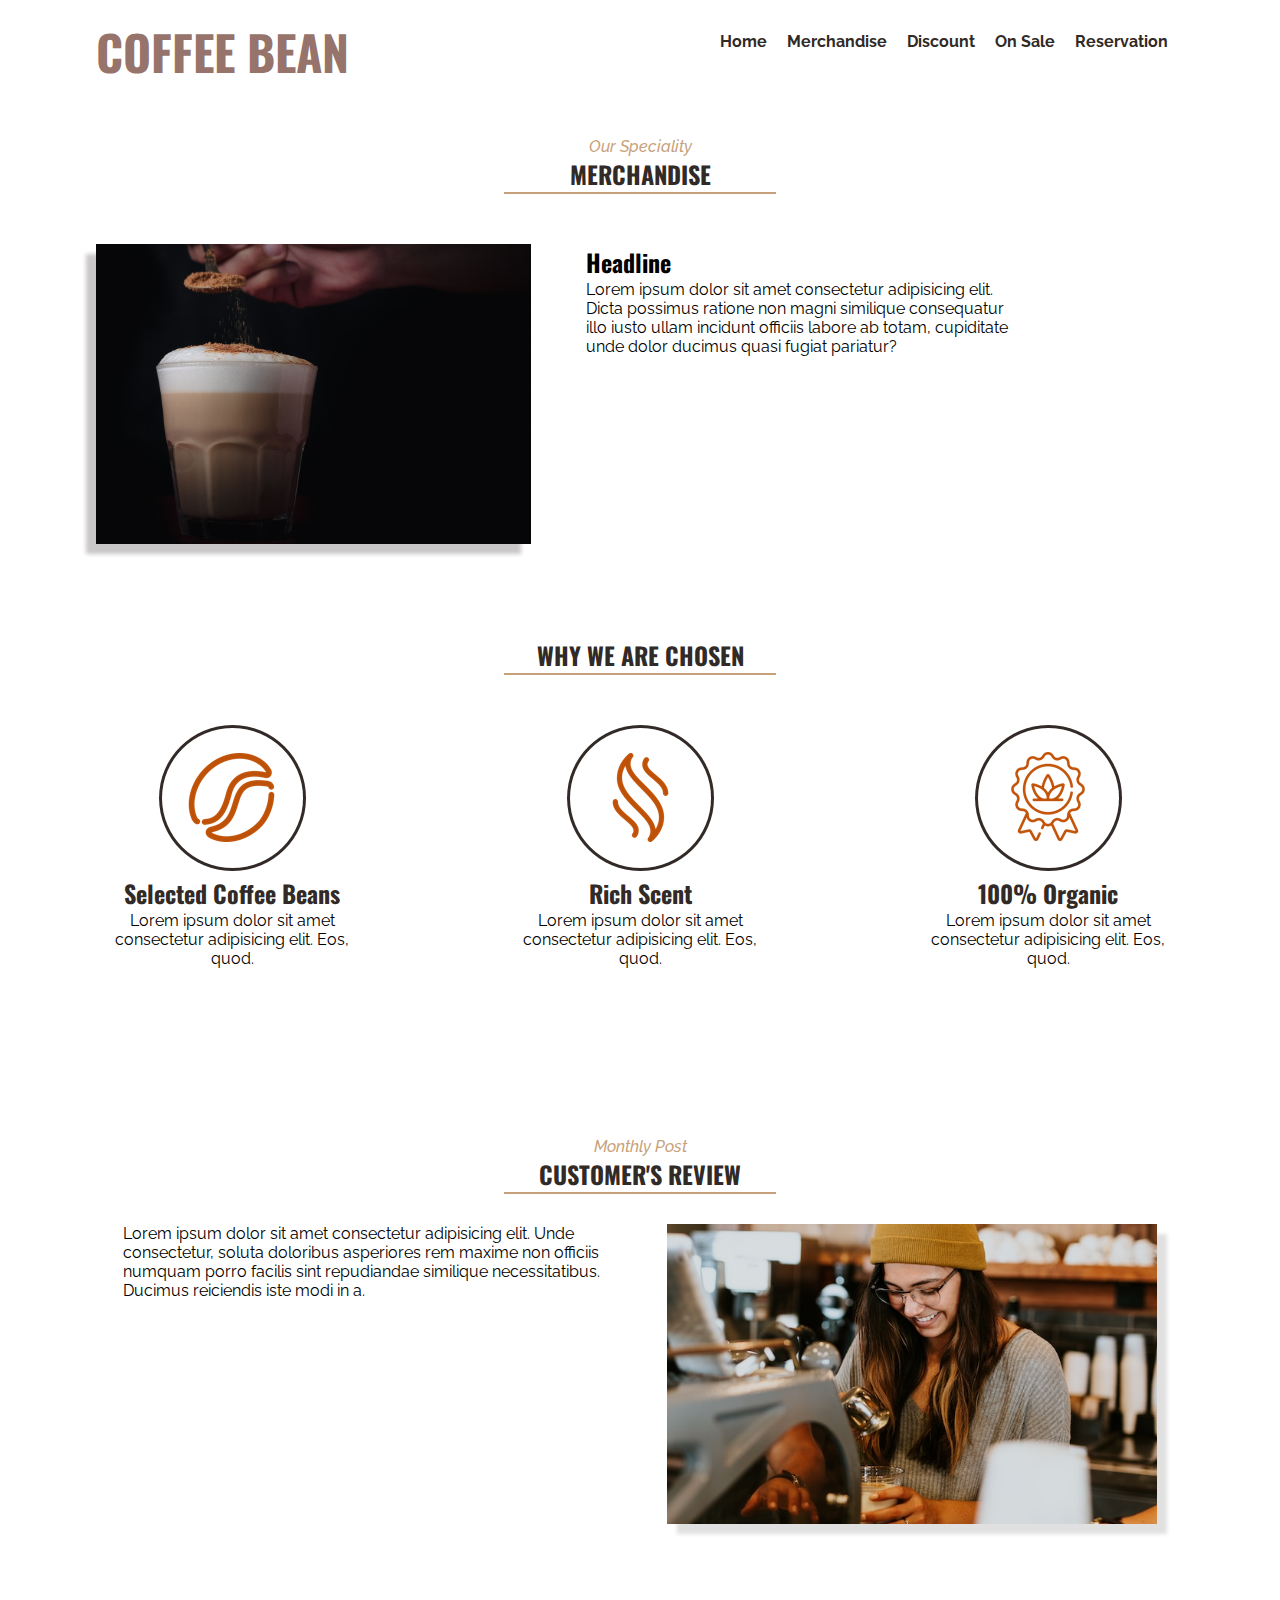
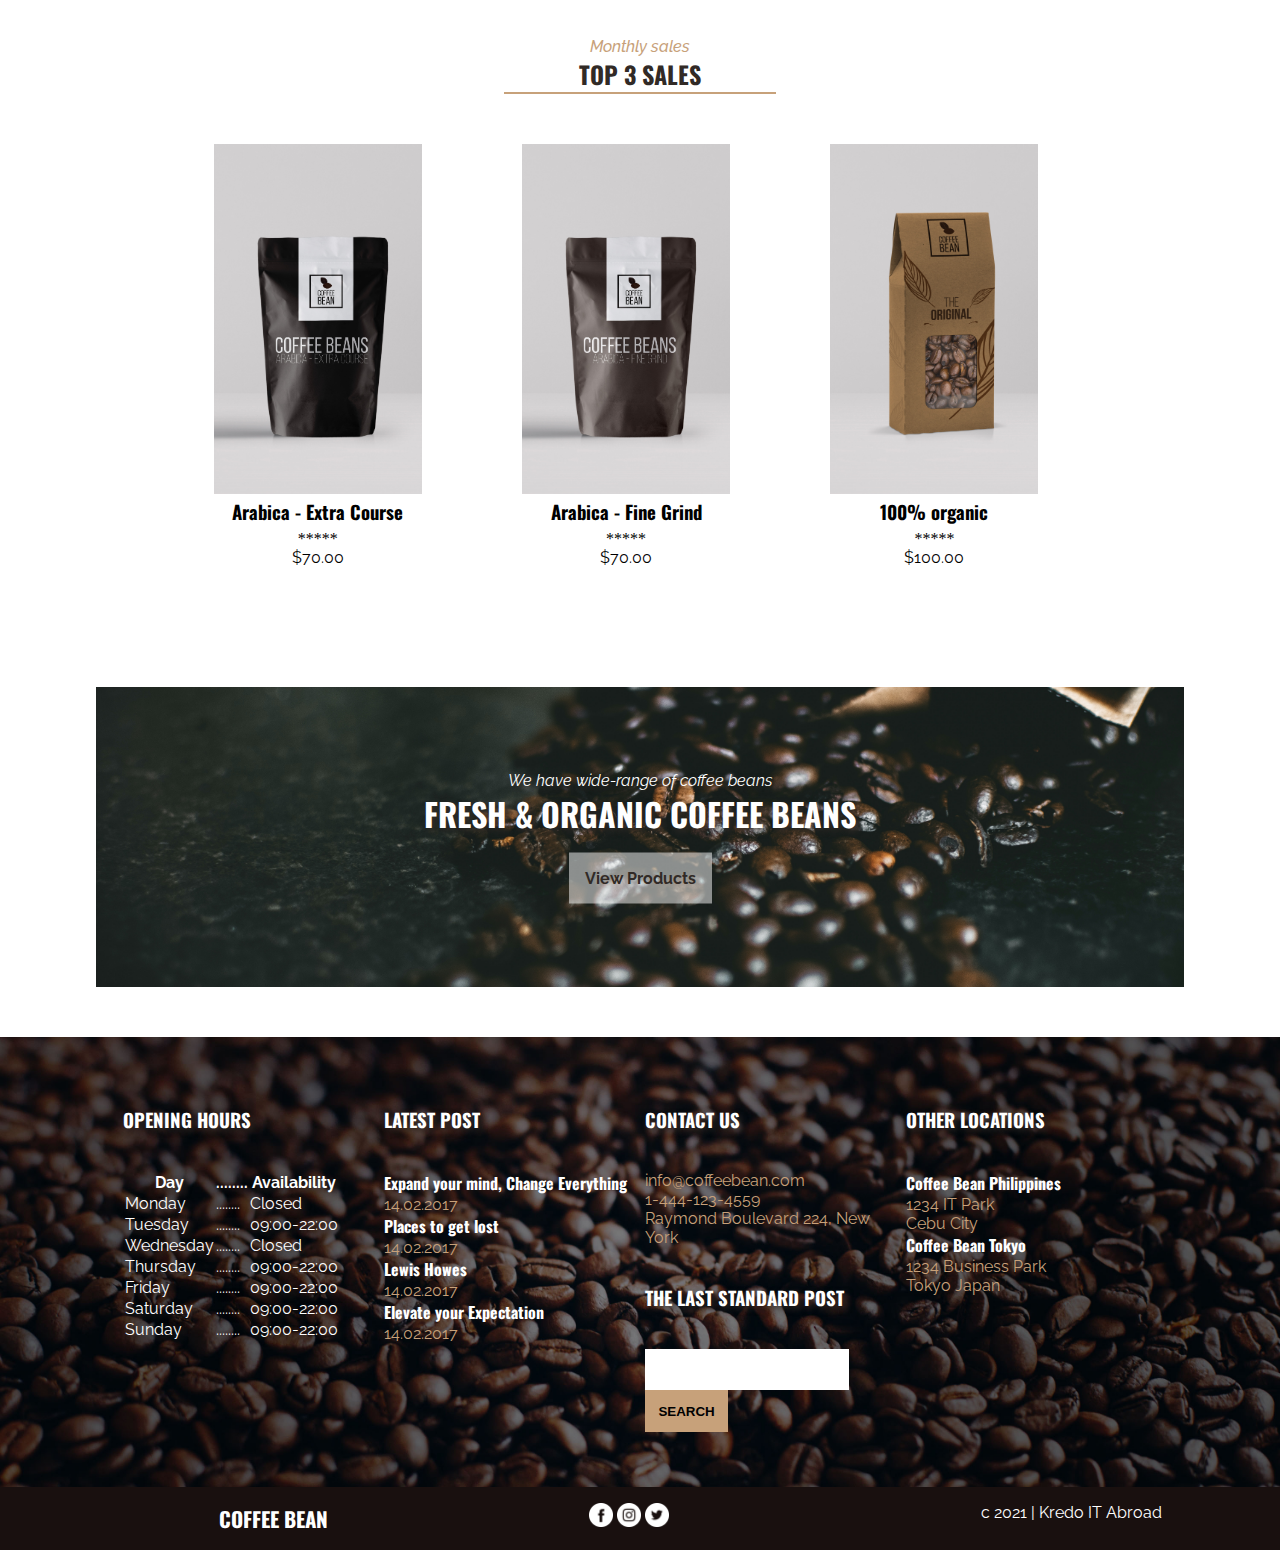
<file: COFEE-BEAN-SEPTEMBER-EXTRA/merch.html>
<!DOCTYPE html>
<html lang="en">

<head>
    <meta charset="UTF-8">
    <meta name="viewport" content="width=device-width, initial-scale=1.0">
    <link rel="stylesheet" href="assets/css/style.css">
    <title>MERCHANDISE</title>
</head>

<body>
    <!-- [0] Beginning of Wrapper -->
    <div class="wrapper">
        <!-- [1] Beginning of Nav bar -->
        <nav>
            <div class="nav">
                <h1><a href="index.html">coffee bean</a></h1>
                <ul>
                    <li><a href="index.html">home</a></li>
                    <li><a href="merch.html">merchandise</a></li>
                    <li><a href="discount.html">discount</a></li>
                    <li><a href="#">on sale</a></li>
                    <li><a href="index.html#reservation">reservation</a></li>
                </ul>
            </div>
        </nav>
        <!-- [1] End of Nav bar -->

        <!-- [2] Beginning of Headline -->
        <div class="headline">
            <div class="section-header">
                <span>Our Speciality</span>
                <h2>merchandise</h2>
                <hr>
            </div>
            <div class="headline-left"></div>
            <div class="headline-right">
                <h2>Headline</h2>
                <p>Lorem ipsum dolor sit amet consectetur adipisicing elit. Dicta possimus ratione non magni similique
                    consequatur illo iusto ullam incidunt officiis labore ab totam, cupiditate unde dolor ducimus quasi
                    fugiat pariatur?</p>
            </div>
        </div>
        <!-- [2] End of Headline -->

        <!-- [3] Beginning of Why we are chosen -->
        <div class="chosen">
            <div class="section-header">
                <h2>why we are chosen</h2>
                <hr>
            </div>
            <div class="chosens">
                <div class="chosen-1">
                    <img src="assets/images/selected-coffee-beans.png" alt="selected-coffee-beans">
                    <h3>selected coffee beans</h3>
                    <p>Lorem ipsum dolor sit amet consectetur adipisicing elit. Eos, quod.</p>
                </div>
                <div class="chosen-2">
                    <img src="assets/images/full-body-scent.png" alt="selected-coffee-beans">
                    <h3>rich scent</h3>
                    <p>Lorem ipsum dolor sit amet consectetur adipisicing elit. Eos, quod.</p>
                </div>
                <div class="chosen-3">
                    <img src="assets/images/full-organic.png" alt="selected-coffee-beans">
                    <h3>100% organic</h3>
                    <p>Lorem ipsum dolor sit amet consectetur adipisicing elit. Eos, quod.</p>
                </div>
            </div>
        </div>
        <!-- [3] End of Why we are chosen -->

        <!-- [4] Beginning of Review -->
        <div class="review">
            <div class="section-header">
                <span>Monthly Post</span>
                <h2>customer's review</h2>
                <hr>
            </div>
            <div class="review-wide">
                <div class="review-text">
                    <p>Lorem ipsum dolor sit amet consectetur adipisicing elit. Unde consectetur, soluta doloribus
                        asperiores rem maxime non officiis numquam porro facilis sint repudiandae similique
                        necessitatibus. Ducimus reiciendis iste modi in a.</p>
                </div>
                <div class="review-img"></div>
            </div>
        </div>
        <!-- [4] End of Review -->

        <!-- [5] Beginning of Top 3 Sales -->
        <div class="top-3">
            <div class="section-header">
                <span>Monthly sales</span>
                <h2>top 3 sales</h2>
                <hr>
            </div>
            <div class="top-3 merch-gallery">
                <div class="merch-items">
                    <a href="index.html#merch1"><img src="assets/images/merch-img1.jpg" alt="merch1"></a>
                    <h3>Arabica - Extra Course</h3>
                    <span>*****</span>
                    <p>$70.00</p>
                </div>
                <div class="merch-items">
                    <a href="index.html#merch2"><img src="assets/images/merch-img2.jpg" alt="merch2"></a>
                    <h3>Arabica - Fine Grind</h3>
                    <span>*****</span>
                    <p>$70.00</p>
                </div>
                <div class="merch-items">
                    <a href="index.html#merch5"><img src="assets/images/merch-img5.jpg" alt="merch5"></a>
                    <h3>100% organic</h3>
                    <span>*****</span>
                    <p>$100.00</p>
                </div>
            </div>
        </div>
        <!-- [5] End of Top 3 Sales -->

        <!-- [6] Beginning of For more merch -->
        <div class="another-merch">
            <div class="another-merch-txt">
                <span>We have wide-range of coffee beans</span>
                <h2>fresh & organic coffee beans</h2>
                <a href="index.html#merch">View Products</a>
            </div>
        </div>
        <!-- [6] End of For more merch -->

        <!-- [7] Beginning of footer -->
        <footer>
            <div class="footer-contents">
                <!-- Beginning of widgets1 -->
                <div class="footer-widgets">
                    <h3>opening hours</h3>
                    <table>
                        <thead>
                            <tr>
                                <th>Day</th>
                                <th>........</th>
                                <th>Availability</th>
                            </tr>
                        </thead>
                        <tbody>
                            <tr>
                                <td>Monday</td>
                                <td>........</td>
                                <td>Closed</td>
                            </tr>
                            <tr>
                                <td>Tuesday</td>
                                <td>........</td>
                                <td>09:00-22:00</td>
                            </tr>
                            <tr>
                                <td>Wednesday</td>
                                <td>........</td>
                                <td>Closed</td>
                            </tr>
                            <tr>
                                <td>Thursday</td>
                                <td>........</td>
                                <td>09:00-22:00</td>
                            </tr>
                            <tr>
                                <td>Friday</td>
                                <td>........</td>
                                <td>09:00-22:00</td>
                            </tr>
                            <tr>
                                <td>Saturday</td>
                                <td>........</td>
                                <td>09:00-22:00</td>
                            </tr>
                            <tr>
                                <td>Sunday</td>
                                <td>........</td>
                                <td>09:00-22:00</td>
                            </tr>
                        </tbody>
                    </table>
                </div>
                <!-- End of widgets1 -->
                <!-- Beginning of widgets2 -->
                <div class="footer-widgets">
                    <h3>latest post</h3>
                    <h4>Expand your mind, Change Everything</h4>
                    <p>14.02.2017</p>
                    <h4>Places to get lost</h4>
                    <p>14.02.2017</p>
                    <h4>Lewis Howes</h4>
                    <p>14.02.2017</p>
                    <h4>Elevate your Expectation</h4>
                    <p>14.02.2017</p>
                </div>
                <!-- End of widgets2 -->
                <!-- Beginning of widgets3 -->
                <div class="footer-widgets">
                    <h3>contact us</h3>
                    <p>info@coffeebean.com</p>
                    <p>1-444-123-4559</p>
                    <p>Raymond Boulevard 224, New York</p>
                    <div class="footer-form">
                        <h3>the last standard post</h3>
                        <input type="search" id="search" name="search">
                        <input type="submit" id="search-button" name="search" value="SEARCH">
                    </div>
                </div>
                <!-- End of widgets3 -->
                <!-- Beginning of widgets4 -->
                <div class="footer-widgets">
                    <h3>other locations</h3>
                    <h4>Coffee Bean Philippines</h4>
                    <p>1234 IT Park</p>
                    <p>Cebu City</p>
                    <h4>Coffee Bean Tokyo</h4>
                    <p>1234 Business Park</p>
                    <p>Tokyo Japan</p>
                </div>
                <!-- End of widgets4 -->
            </div>
        </footer>
        <!-- [7] End of footer -->

        <!-- [8] Beginning of Social -->
        <div class="footer-social">
            <div class="social-widgets">
                <a href="#top">coffee bean</a>
            </div>
            <div class="social-widgets">
                <img src="assets/images/icon-fb.png" alt="fb">
                <img src="assets/images/icon-ig.png" alt="ig">
                <img src="assets/images/icon-tw.png" alt="tw">
            </div>
            <div class="social-widgets">
                <p>c 2021 | Kredo IT Abroad</p>
            </div>
        </div>
        <!-- [8] End of Social -->
    </div>
    <!-- [0] End of Wrapper -->
</body>

</html>
</file>
<file: ACTIVITY-AFTER/assets/css/style.css>
*{
    box-sizing: border-box;
    margin:0;
    padding:0;
    font-family: 'Montserrat';
}



header{
    width: 100%;
}

nav{
    width: 100%;
    margin:0 auto;
    background: #eaeaea;
    padding:1em;
  
}

nav ul{
    list-style: none;
    /* background: tomato; */
    text-align: center;
}

nav ul li{
    display: inline-block;
    margin: 0 15px 0 15px
}

nav ul li a{
    text-decoration: none;
    color:#333;
    font-weight: bold;
}

.logo img{
    width: 100px;
}

/* atf */
#atf{
    background: rgba(0,0,0,0.3);
    width: 100%;
    height: 450px;
    position: relative; 
    color: white;
}

.background{
    background: url('../images/atf.jpg');
    background-size: cover;
    background-position: bottom;
    width: 100%;
    height: 100%;
    position: absolute;
    top:0;
    left:0;
    z-index: -1;
}

.atf-content{
    width: 60%;
    margin:0 0 0 auto;
    padding: 100px 100px 0 0 ;
    text-align: right;
}

.atf-content h1{
    font-size: 50px;
}

.button{
    padding: 0.5em 1em;
    background: rgb(196, 167, 114);
    border:none;
    outline:none;
    display: inline-block;
    text-decoration: none;
    color:white;
    border-radius: 5px;
    margin-top:10px;
}


/* about */
#about{
    width: 100%;
    background:#eaeaea;
}

#about h2{
    text-align: center ;
    padding-top: 50px;
}

.about-content-1,
.about-content-2{
    width: 70%;
    margin: 0 auto;
    padding: 50px  0 50px 0;
    overflow: auto;
}

.about-content-1 div{
    float:left;
    background: tomato;
    margin-right: 15px;
    width: 200px;
    height: 200px; 
}

#about img{
    width: 100%;
    height: 100%;
    object-fit: cover;
}


.about-content-2 div{
    float:right;
    background: thistle;
    margin-left: 15px;
    width: 200px;
    height: 200px;
}

.about-content-1 p,
.about-content-2 p{
    text-align: justify;
}

.about-content-2 a{
    float:right;
}


/* reservation */
#reservation{
    width: 100%;
    overflow: auto;
    padding:1em;
    background: rgb(196, 167, 114);
}


#reservation h2{
    text-align: center;
    padding-top:50px;
}

#reservation label{
    font-weight: bold;
}

.reservation-form{
    width: 50%;
    height: 100%;
    float:left;
}

.reservation-form table{
    margin:20px auto;
    width: 70%;
}

.reservation-form td input{
    width: 100%;
    height: 30px;
    border-radius: 5px;
    border: 0;
    outline:0;
}

.form-btn{
    width: 100%;
    text-align: center;
    background: black;
    color:white;
}


.reservation-table {
    width: 50%;
    height: 100%;
    float: left;
}

.reservation-table table{
    margin: 20px auto;
}

.reservation-form table tr td,
.reservation-table table tr td{
    padding:10px;
}

.reservation-table table tr th{
    padding:5px;
    background: black;
    color:white;
}

.even-data{
    background: #d3d2d2;
}

.reserved{
    background:yellowgreen;
}
.pending{
   background:goldenrod;
}
footer{
    width: 100%;
    background: #eaeaea;
    padding:1em;
    text-align: center;
    font-weight: bold;
}
</file>
<file: COFEE-BEAN-SEPTEMBER-EXTRA/assets/css/style.css>
@import url('https://fonts.googleapis.com/css2?family=Oswald:wght@400;500;600&family=Raleway:wght@400;500;700&display=swap');

* {
    margin: 0;
    padding: 0;
    box-sizing: border-box;
    outline: none;
    border: none;
}

h1,
h2,
h3,
h4,
h5,
h6 {
    font-family: 'Oswald', sans-serif;
}

p {
    font-family: 'Raleway', sans-serif;
}

/* [EX] Beginning of Extra Activity */

/* with85% */
.nav,
.ads,
.merch,
.discount,
.ads2,
.reservation,
.footer-contents {
    width: 85%;
}

/* width: 100%; */
.wrapper,
.banner,
.merch-items img,
form textarea,
.res-time,
.form-group input,
.footer-social {
    width: 100%;
}

/* text-align: center; */
.section-header,
.discount-text,
form p,
form h3,
.social-widgets,
.another-merch-txt,
.free-ship-txt {
    text-align: center;
}

/* font-weight: 700; for many Anchors */
a {
    font-weight: 700;
}

/* font-family: 'Oswald' */
.nav h1 a,
.social-widgets a {
    font-family: 'Oswald', sans-serif;
}

/* font-family: 'Raleway' */
.nav ul a,
.banner a,
.ads-text a,
.section-header span,
.discount span,
.discount-text a,
.another-merch-txt a,
.another-merch span,
.free-ship-txt a,
textarea,
.form-group label,
td,
th {
    font-family: 'Raleway', sans-serif;
}

/* [EX] End of Extra Activity */

/* cover all of the website */
.wrapper {
    margin: auto;
}

/* [1] Navigation bar */
.nav {
    overflow: auto;
    margin: 1em auto;
}

.nav h1 {
    text-transform: uppercase;
    width: 50%;
    float: left;
}

.nav h1 a {
    color: #96746b;
    text-decoration: none;
    font-size: 1.5em;
}

.nav ul {
    width: 50%;
    float: right;
    text-align: right;
    margin-top: 1em;
    text-transform: capitalize;
}

.nav ul li {
    display: inline-block;
    margin-right: 1em;
}

.nav ul a {
    color: #312a26;
    text-decoration: none;
}

/* [2] Beginning of Banner */
.banner {
    height: 670px;
    background-image: url('../images/banner-bg.jpg');
    background-size: cover;
    background-position: center;
    position: relative;
}

.banner-text {
    position: absolute;
    top: 50%;
    left: 7.5%;
    transform: translateY(-50%);
    width: 45%;
}

.banner-text h2 {
    font-size: 4em;
    text-transform: uppercase;
    color: #c7a17a;
}

.banner-text h2 span,
.one-get-head p {
    color: #96746b;
}

.banner p {
    color: #fff;
    font-size: 1em;
    margin: 5px 0;
}

.banner a {
    text-decoration: none;
    display: inline-block;
    padding: 1em;
    background-color: #312a26;
    color: #fff;
    margin-top: 1em;
}

/* End of Banner */

/* [3] Beginning of Ads */
.ads {
    margin: 4em auto;
    overflow: auto;
}

.ads-items {
    margin-bottom: 3%;
    position: relative;
    width: 48%;
    height: 350px;
    float: left;
    background-size: cover;
    background-position: center;
}

.ads-item1 {
    background-image: url('../images/ads-img1.jpg');
    margin-right: 4%;
}

.ads-item2 {
    background-image: url('../images/ads-img2.jpg');
}

.ads-text {
    width: 70%;
    position: absolute;
    transform: translateY(60%);
    margin-left: 10%;
}

.ads-text h3 {
    text-transform: uppercase;
    font-size: 2em;
    color: #fff;
    line-height: 1.2em;
    text-shadow: 3px 3px 6px #312a26;
}

.ads-text a {
    display: block;
    color: #fff;
    text-transform: uppercase;
    margin-top: 1em;
    text-shadow: 3px 3px 6px #312a26;
}

/* [3] End of Ads */

/* [4] Beginning of Merchandises */
.merch {
    margin: 4em auto;
}


.section-header span,
.one-get-head p {
    font-weight: 500;
    font-style: italic;
    color: #c7a17a;
}

.section-header h2 {
    text-transform: uppercase;
    color: #312a26;
}

.section-header hr {
    background-color: #c7a17a;
    height: 2px;
    width: 25%;
    margin: auto;
}

.merch-gallery {
    margin-top: 2em;
    overflow: auto;
}

.merch-items {
    width: 22.5%;
    float: left;
    margin-right: 3%;
    margin-bottom: 1%;
}

.merch-items img {
    height: 350px;
    object-fit: cover;
}

.merch-items:nth-child(4),
.merch-items:nth-child(8) {
    margin-right: 0;
}

.merch-items span {
    display: block;
    margin-top: 5px;
}

.merch-items h3,
.merch-items p,
.merch-items span {
    text-align: center;
}



/* [4] End of Merchandises */

/* [5] Beginning of Discount */
.discount {
    height: 350px;
    margin: 4em auto;
    background-image: url('../images/discount-img.jpg');
    background-size: cover;
    background-position: center;
    position: relative;
}

.discount-text,
.another-merch-txt,
.free-ship-txt {
    width: 50%;
    position: absolute;
    top: 50%;
    left: 50%;
    transform: translate(-50%, -50%);
}

.discount span,
.another-merch span {
    font-style: italic;
    color: #fff;
    text-shadow: 3px 3px 6px #312a26;
}

.discount h2,
.another-merch h2,
.free-ship-txt h2 {
    font-size: 2em;
    color: #fff;
    text-transform: uppercase;
    text-shadow: 3px 3px 6px #312a26;
}

.discount-text a,
.another-merch-txt a {
    text-decoration: none;
    display: inline-block;
    padding: 1em;
    background-color: #ffffff80;
    color: #312a26;
    margin-top: 1em;
}

/* [5] End of Discount */

/* [7] Beginning of Ads2 */

.ads2 {
    margin: 4em auto;
    overflow: auto;
}

.ads-item3 {
    background-image: url('../images/ads-img3.jpg');
    margin-right: 3%;
}

.ads-item4 {
    background-image: url('../images/ads-img4.jpg');
}

.ads-item5 {
    background-image: url('../images/ads-img5.jpg');
    margin-right: 3%;
}

.ads-item6 {
    background-image: url('../images/ads-img6.jpg');
}

/* [7] End of Ads2 */

/* [8] Beginning of Reservation */

.reservation {
    margin: 4em auto;
}

form {
    overflow: auto;
}

.form-group {
    margin-top: 2em;
    background-color: #f2f2f2;
    float: left;
    width: 49.5%;
    border-radius: 5px;
    padding: 2em;
    height: 650px;
}

.form-group:nth-child(1) {
    margin-right: 1%;
}

form input,
form label,
form select,
form textarea {
    display: inline-block;
    padding: 1em;
    margin-bottom: 1em;
}

form label {
    font-weight: 700;
    padding: 0;
    margin-bottom: 5px;
    text-align: left;
}

form p {
    margin: 1em;
    font-weight: 700;
}

.res-time * {
    width: auto;
}

.res-time input {
    width: 10%;
}

form h3 {
    text-transform: uppercase;
    margin: auto;
}

form h3::after {
    content: "";
    background-image: url('../images/reservation-cards.png');
    background-size: contain;
    background-repeat: no-repeat;
    display: block;
    width: 150px;
    height: 30px;
    margin: 0 auto;
}

.res-agreement * {
    width: auto;
}


.agreement-check {
    width: 70%;
    margin-bottom: 5px;
}

form input[type="checkbox"] {
    width: 5%;
    display: inline-block;
}

form input[type="submit"] {
    background-color: #c7a17a;
    font-weight: 700;
    text-transform: uppercase;
    width: 100%;
}

/* [8] End of Reservation */

/* [9] Beginning of Footer */

footer {
    background-image: url('../images/footer-img.jpg');
    background-size: cover;
    background-position: center;
    padding: 2em;
    padding-bottom: 2em;
    height: 450px;
}

.footer-contents {
    margin: auto;
    overflow: auto;
}

.footer-widgets {
    width: 24.25%;
    float: left;
    margin-right: 1%;
}

/* cancel out the margin of the very right of footer-widgets */
.footer-widgets:nth-child(4) {
    margin-right: 0;
}

.footer-widgets h3 {
    color: #fff;
    text-transform: uppercase;
    text-shadow: 3px 3px 6px #312a26;
    margin: 2em 0;
}

.footer-widgets h4 {
    color: #fff;
}

.footer-widgets p {
    color: #c7a17a;
}

footer td,
th {
    color: #fff;
    text-shadow: 3px 3px 6px #312a26;
}

.footer-form * {
    width: auto;
}

.footer-form input[type="search"] {
    padding: 1em;
}

.footer-form input[type="submit"] {
    display: inline-block;
    background-color: #c7a17a;
    font-weight: 700;
    text-transform: uppercase;
    padding: 1em;
}

/* [9] End of Footer */

/* [10] Beginning of Footer-social */
.footer-social {
    color: #fff;
    background-color: #19100F;
    overflow: auto;
    padding: 1em 7.5%;
    background-image: initial;
}

.social-widgets {
    width: 32.66%;
    float: left;
}

.social-widgets a {
    text-transform: uppercase;
    text-decoration: none;
    color: #fff;
    font-size: 1.3em;
    font-weight: 900
}

.social-widgets:nth-child(3) {
    text-align: right;
}

.social-widgets img {
    width: 1.5em;
}

/* [10] End of Footer-social */

/* [EX1] Beginning of Additional Merch */

/* [2] Beginning of Headline */

.headline {
    width: 85%;
    margin: 50px auto;
    height: 300px;
}

.headline h1 {
    text-align: center;
    margin-top: 2%;
}

.headline-left {
    box-shadow: -10px 10px 4px #19100f3c ;
}

.headline-left {
    background-image: url('../images/photo-1523242942815-1ba8fc07f592.jpg');
    background-size: cover;
    background-position: center;
}

.headline-left,
.headline-right {
    width: 40%;
    height: 300px;
    float: left;
    margin-top: 50px;
}

.headline-right {
    margin-left: 5%;
}

.headline-right p {
    text-align: left;
}

/* [2] End of Headline */


/* [3] Beginning of Why We Are Chosen */
.chosen {
    width: 85%;
    margin: 200px auto 0;
    height: 300px;
}

.chosen h3 {
    text-transform: capitalize;
    font-size: 1.5em;
    color: #312a26;
}

.chosens {
    margin-top: 50px;
    display: flex;  /* Flex Container to make div elements equally placed*/
    flex-direction: row;
    justify-content: space-between;
}

.chosen-1,
.chosen-2,
.chosen-3 {
    width: 25%;
    height: 200px;
    text-align: center;   /* No need for float*/
}

.chosen-3 {
    margin-right: 0;
}

/* [3] End of Why We Are Chosen */

/* [4] Beginning of Review */

.review {
    width: 85%;
    margin: 200px auto 0;
    height: 400px;
}

.review-wide {
    margin-top: 30px;
    display: flex;
    flex-direction: row;
    justify-content: space-around;
}

.review-text,
.review-img{
    width: 45%;
    height: 300px;
}

.review-img {
    box-shadow: 10px 10px 4px #19100f21;
}

.review-text {
    text-align: left;
}

.review-img{
    background-image: url('../images/barrista.jpg');
    background-size: cover;
    background-position: center;
}

/* [4] End of Review */

/* [5] Beginning of Top 3 Sales */

.top-3 {
    width: 85%;
    margin: 100px auto 0;
    height: 600px;
}

.top-3 .merch-gallery {
    margin: 50px auto 0;
    display: flex;
    flex-direction: row;
    justify-content: space-around;
}



/* [5] End of Top 3 Sales */

/* [6] Beginning of For more Merch */

.another-merch,
.free-ship {
    width: 85%;
    margin: 50px auto;
    height: 300px;
    background-image: url('../images/ads-img3.jpg');
    background-size: cover;
    background-position: center;
    position: relative;
}

/* [6] End of For more Merch */

/* [EX1] End of Additional Merch */

/* [EX2] Beginning of Ad Discount */

/* [1] Beginning of Free-Shipping */

.free-ship {
    background-image: url('../images/free-shipping.jpg');
    background-size: cover;
    background-position: center;
    position: relative;
}

.free-ship-back {
    background-color: black;
    width: 100%;
    height: 300px;
    margin: 0 auto;
    position: absolute;
    z-index: -1;
}

.free-ship h3 {
    font-size: 2em;
}

.free-ship-txt a {
    text-decoration: none;
    display: inline-block;
    padding: 1em;
    background-color: #312a26;
    border-radius: 10px;
    color: #fff;
    margin-top: 1em;
}
.free-ship-txt {
    background-color: #c7a07a36;
    border-radius: 10px;
    width: 45%;
    padding: 20px;
}



/* [1] End of Free-Shipping */

/* [2] Beginning of Seasonal Discount */

.seasonal {
    width: 85%;
    margin: 50px auto;
    height: 600px;
}

.seasonal .merch-gallery {
    display: flex;
    flex-direction: row;
    justify-content: space-around;
}

/* [2] End of Seasonal Discount */

/* [3] Beginning of One Get One Free */

.one-get {
    width: 85%;
    margin: 100px auto;
    height: 500px;
    position: relative;
}

.one-get-back {
    width: 100%;
    height: 650px;
    background-color: rgba(16, 15, 15, 0.218);
    border-radius: 10px;
    position: absolute;
    transform: translateY(-5%);
}

.one-get-head  {
    text-align: center;
    margin: 50px;
}
.one-get-head h2{
    font-size: 2em;
}

.one-get-head hr {
    background-color: #c7a17a;
    height: 3px;
    width: 25%;
    margin: auto;
    margin-bottom: 7px;
}

.one-get-img {
    display: flex;
    flex-direction: row;
    justify-content: space-around;
}

.one-get-img .merch-items{
    width: 30%;
}

.one-get-img .merch-items a img {
    border-radius: 40px;
    border: #312a26 5px solid;
}

.one-get-explain {
    font-size: 20px;
}

/* [3] End of One Get One Free */


/* [4] Beginning of Subscription */

#subscription {
    margin-top: 250px;
}

.res-time-selection{
    display: flex;
    flex-direction: row;
    justify-content: space-around;
}

.subsc-course-img {
    width: 85%;
    margin: 0 auto;

}

.course-imgs {
    display: flex;
    flex-direction: row;
    justify-content: flex-start;
}

.course-imgs img {
    width: 40%;
    height: 80px;
    object-fit: cover;
    margin-top: 10px;
}

.course-imgs p {
    font-size: 14px;
    font-style: italic;
    text-align: left;
}

/* [4] End of Subscription */

/* [EX2] End of Ad Discount */
</file>
<file: COFEE-BEAN-SEPTEMBER/assets/css/style.css>
@import url('https://fonts.googleapis.com/css2?family=Oswald:wght@400;500;600&family=Raleway:wght@400;500;700&display=swap');

* {
    margin: 0;
    padding: 0;
    box-sizing: border-box;
    outline: none;
    border: none;
}

h1,
h2,
h3,
h4,
h5,
h6 {
    font-family: 'Oswald', sans-serif;
}

p {
    font-family: 'Raleway', sans-serif;
}

/* cover all of the website */
.wrapper {
    width: 100%;
    margin: auto;
}

/* [1] Navigation bar */
.nav {
    overflow: auto;
    width: 85%;
    margin: 1em auto;
}

.nav h1 {
    text-transform: uppercase;
    width: 50%;
    float: left;
}

.nav h1 a {
    font-family: 'Oswald', sans-serif;
    color: #96746b;
    text-decoration: none;
    font-size: 1.5em;
}

.nav ul {
    width: 50%;
    float: right;
    text-align: right;
    margin-top: 1em;
    text-transform: capitalize;
}

.nav ul li {
    display: inline-block;
    margin-right: 1em;
}

.nav ul a {
    font-family: 'Raleway', sans-serif;
    font-weight: 700;
    color: #312a26;
    text-decoration: none;
}

/* [2] Beginning of Banner */
.banner {
    width: 100%;
    height: 670px;
    background-image: url('../images/banner-bg.jpg');
    background-size: cover;
    background-position: center;
    position: relative;
}

.banner-text {
    position: absolute;
    top: 50%;
    left: 7.5%;
    transform: translateY(-50%);
    width: 45%;
}

.banner-text h2 {
    font-size: 4em;
    text-transform: uppercase;
    color: #c7a17a;
}

.banner-text h2 span {
    color: #96746b;
}

.banner p {
    color: #fff;
    font-size: 1em;
    margin: 5px 0;
}

.banner a {
    text-decoration: none;
    display: inline-block;
    padding: 1em;
    background-color: #312a26;
    color: #fff;
    font-family: 'Raleway', sans-serif;
    font-weight: 700;
    margin-top: 1em;
}

/* End of Banner */

/* [3] Beginning of Ads */
.ads {
    width: 85%;
    margin: 4em auto;
    overflow: auto;
}

.ads-items {
    margin-bottom: 3%;
    position: relative;
    width: 48%;
    height: 350px;
    float: left;
    background-size: cover;
    background-position: center;
}

.ads-item1 {
    background-image: url('../images/ads-img1.jpg');
    margin-right: 4%;
}

.ads-item2 {
    background-image: url('../images/ads-img2.jpg');
}

.ads-text {
    width: 70%;
    position: absolute;
    transform: translateY(60%);
    margin-left: 10%;
}

.ads-text h3 {
    text-transform: uppercase;
    font-size: 2em;
    color: #fff;
    line-height: 1.2em;
    text-shadow: 3px 3px 6px #312a26;
}

.ads-text a {
    display: block;
    font-family: 'Raleway', sans-serif;
    font-weight: 700;
    color: #fff;
    text-transform: uppercase;
    margin-top: 1em;
    text-shadow: 3px 3px 6px #312a26;
}

/* [3] End of Ads */

/* [4] Beginning of Merchandises */
.merch {
    width: 85%;
    margin: 4em auto;
}

.section-header {
    text-align: center;
}

.section-header span {
    font-family: 'Raleway', sans-serif;
    font-weight: 500;
    font-style: italic;
    color: #c7a17a;
}

.section-header h2 {
    text-transform: uppercase;
    color: #312a26;
}

.section-header hr {
    background-color: #c7a17a;
    height: 2px;
    width: 25%;
    margin: auto;
}

.merch-gallery {
    margin-top: 2em;
    overflow: auto;
}

.merch-items {
    width: 22.5%;
    float: left;
    margin-right: 3%;
    margin-bottom: 1%;
}

.merch-items img {
    width: 100%;
    height: 350px;
    object-fit: cover;
}

.merch-items:nth-child(4),
.merch-items:nth-child(8) {
    margin-right: 0;
}

/* [4] End of Merchandises */

/* [5] Beginning of Discount */
.discount {
    width: 85%;
    height: 350px;
    margin: 4em auto;
    background-image: url('../images/discount-img.jpg');
    background-size: cover;
    background-position: center;
    position: relative;
}

.discount-text {
    text-align: center;
    width: 50%;
    position: absolute;
    top: 50%;
    left: 50%;
    transform: translate(-50%, -50%);
}

.discount span {
    font-family: 'Raleway', sans-serif;
    font-style: italic;
    color: #fff;
    text-shadow: 3px 3px 6px #312a26;
}

.discount h2 {
    font-size: 2em;
    color: #fff;
    text-transform: uppercase;
    text-shadow: 3px 3px 6px #312a26;
}

.discount-text a {
    text-decoration: none;
    display: inline-block;
    padding: 1em;
    background-color: #ffffff80;
    color: #312a26;
    font-family: 'Raleway', sans-serif;
    font-weight: 700;
    margin-top: 1em;
}

/* [5] End of Discount */

/* [7] Beginning of Ads2 */

.ads2 {
    width: 85%;
    margin: 4em auto;
    overflow: auto;
}

.ads-item3 {
    background-image: url('../images/ads-img3.jpg');
    margin-right: 3%;
}

.ads-item4 {
    background-image: url('../images/ads-img4.jpg');
}

.ads-item5 {
    background-image: url('../images/ads-img5.jpg');
    margin-right: 3%;
}

.ads-item6 {
    background-image: url('../images/ads-img6.jpg');
}

/* [7] End of Ads2 */

/* [8] Beginning of Reservation */

.reservation {
    width: 85%;
    margin: 4em auto;
}

form {
    overflow: auto;
}

.form-group {
    margin-top: 2em;
    background-color: #f2f2f2;
    float: left;
    width: 49.5%;
    border-radius: 5px;
    padding: 2em;
    height: 650px;
}

.form-group:nth-child(1) {
    margin-right: 1%;
}

form input,
form label,
form select,
form textarea {
    display: inline-block;
    width: 100%;
    font-family: 'Raleway', sans-serif;
    padding: 1em;
    margin-bottom: 1em;
}

form label{
    font-weight: 700;
    padding: 0;
    margin-bottom: 5px;
    text-align: left;
}

form p {
    margin: 1em;
    text-align: center;
    font-weight: 700;
}

.res-time * {
    width: auto;
}

form h3 {
    text-align: center;
    text-transform: uppercase;
    margin: auto;
}

form h3::after {
    content: "";
    background-image: url('../images/reservation-cards.png');
    background-size: contain;
    background-repeat: no-repeat;
    display: block;
    width: 150px;
    height: 30px;
    margin: 0 auto;
}

.res-agreement *{
    width: auto;
}


.agreement-check{
    width: 70%;
    margin-bottom: 5px;
}

form input[type="submit"] {
    background-color: #c7a17a;
    font-weight: 700;
    text-transform: uppercase;
    width: 100%;
}

/* [8] End of Reservation */

/* [9] Beginning of Footer */

footer{
    background-image: url('../images/footer-img.jpg');
    background-size: cover;
    background-position: center;
    padding: 2em;
    padding-bottom: 2em;
    height: 450px;
}

.footer-contents{
    width: 85%;
    margin: auto;
    overflow: auto;
}

.footer-widgets{
    width: 24.25%;
    float: left;
    margin-right: 1%;
}
/* cancel out the margin of the very right of footer-widgets */
.footer-widgets:nth-child(4){
    margin-right: 0;
}

.footer-widgets h3{
    color: #fff;
    text-transform: uppercase;
    text-shadow: 3px 3px 6px #312a26;
    margin: 2em 0;
}

.footer-widgets h4 {
    color: #fff;
}

.footer-widgets p{
    color: #c7a17a;
}

footer td,
th{ color: #fff;
    font-family: 'Raleway', sans-serif;
    text-shadow: 3px 3px 6px #312a26;
}

.footer-form *{
    width: auto;
}

.footer-form input[type="search"]{
    padding: 1em;
}

.footer-form input[type="submit"]{
    display: inline-block;
    background-color: #c7a17a;
    font-weight: 700;
    text-transform: uppercase;
    padding: 1em;
}
/* [9] End of Footer */

/* [10] Beginning of Footer-social */
.footer-social{
    color: #fff;
    background-color: #19100F;
    overflow: auto;
    padding: 1em 7.5%;
    width: 100%;
    background-image: initial;
}

.social-widgets{
    width: 32.66%;
    float: left;
    text-align: center;
}

.social-widgets a{
    text-transform: uppercase;
    text-decoration: none;
    color: #fff;
    font-family: 'Oswald', sans-serif;
    font-size: 1.3em;
    font-weight: 900
}

.social-widgets:nth-child(3){
    text-align: right;
}

.social-widgets img{
    width: 1.5em;
}
/* [10] End of Footer-social */
</file>
